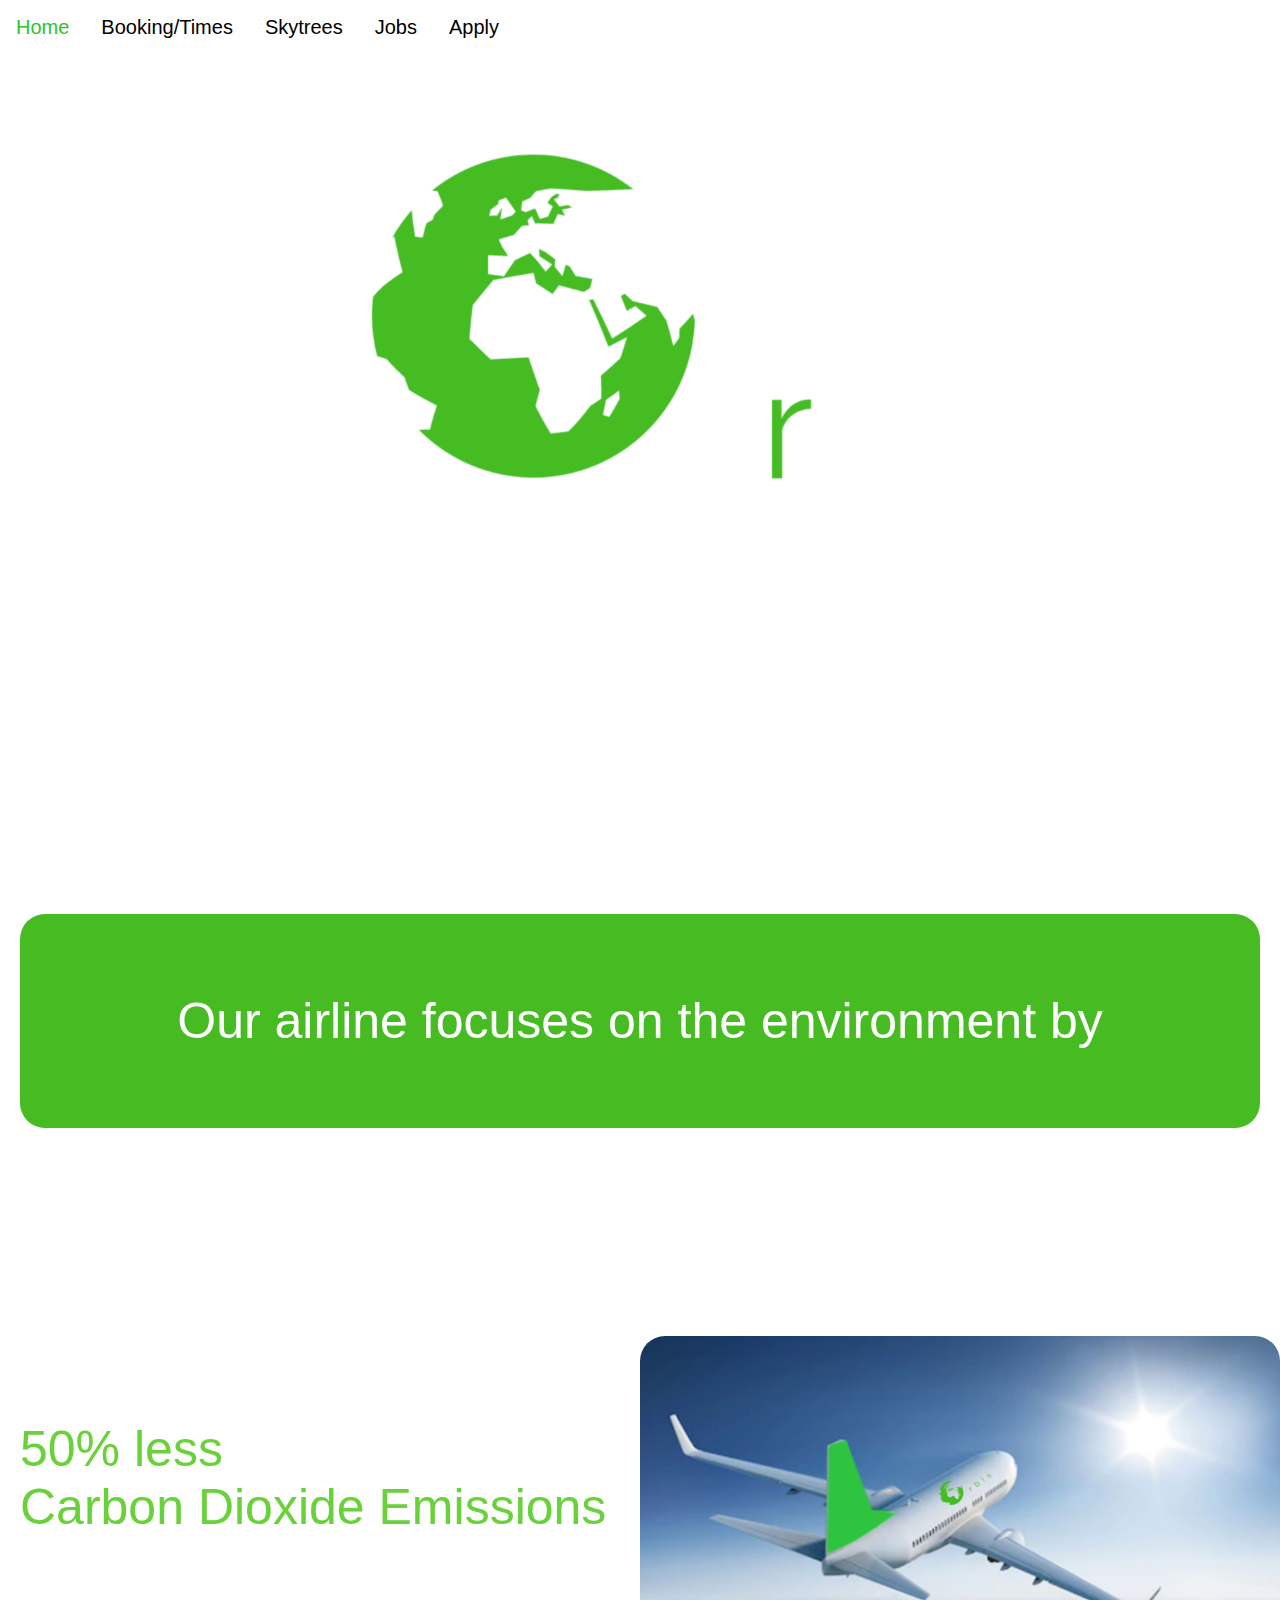
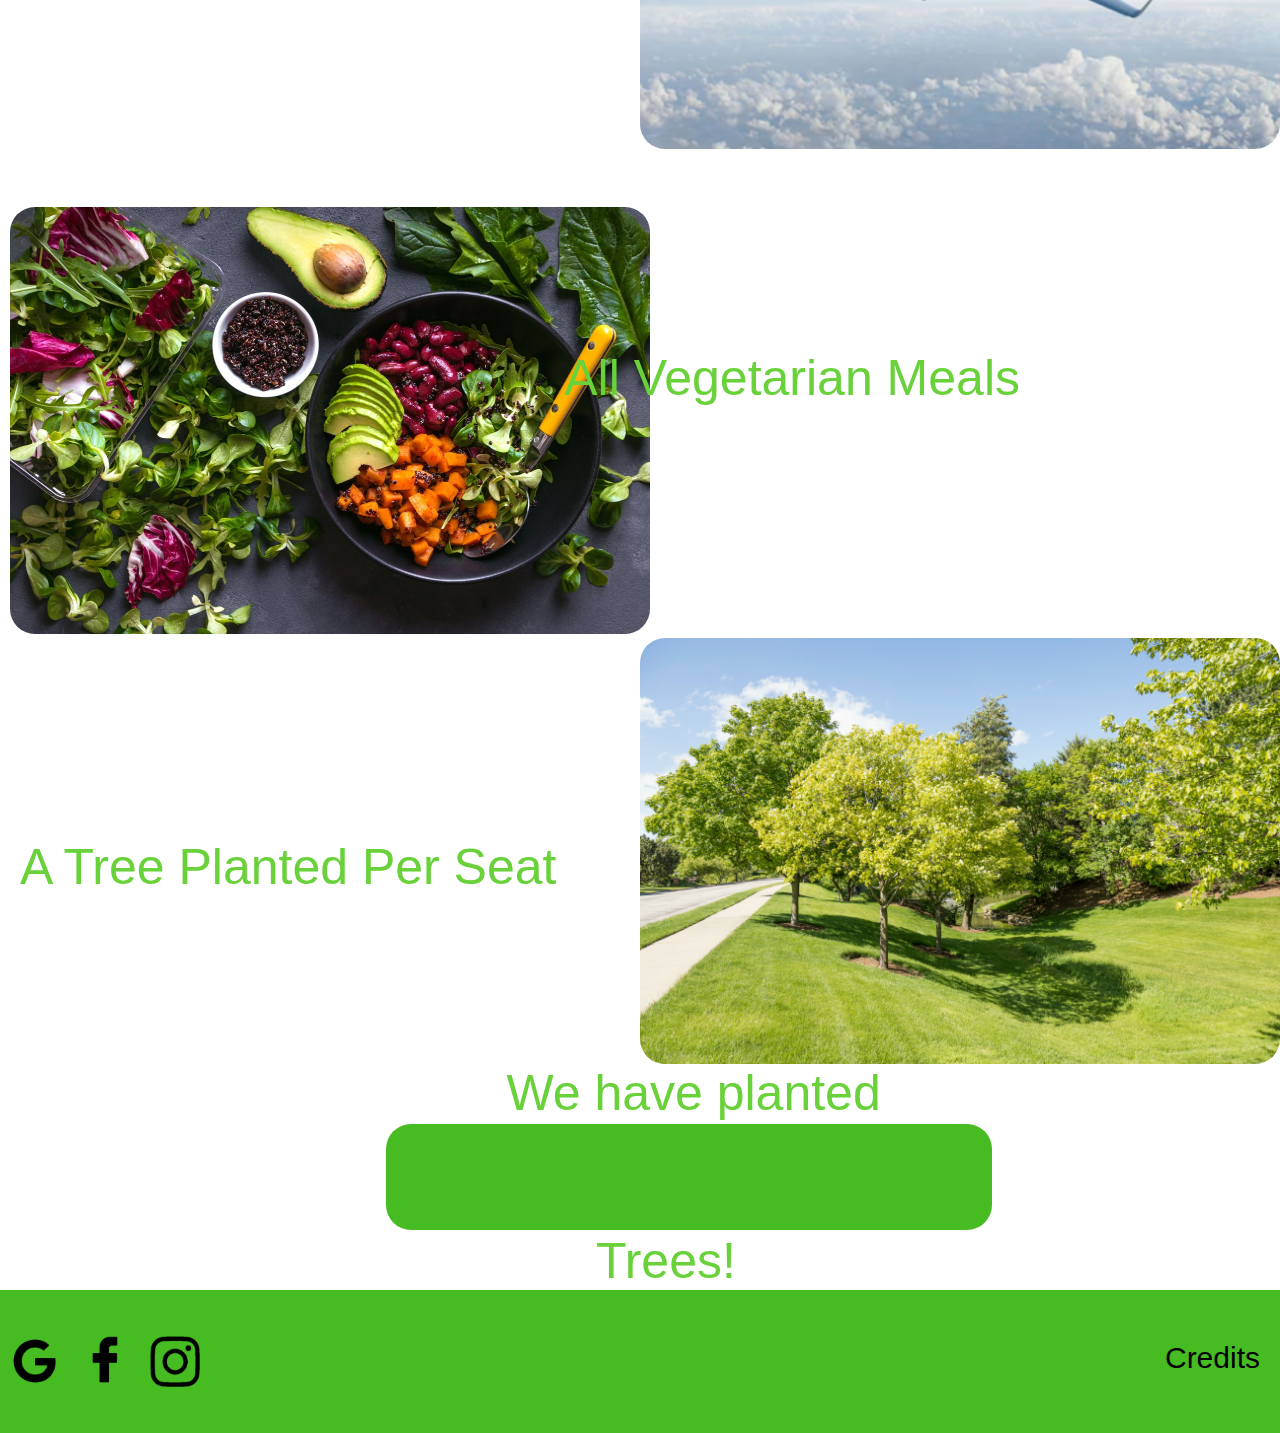
<file: orbis/home/index.html>
<!DOCTYPE html>
<html style="background-color:rgb(255, 255, 255)" lang="en">
<head>
    <meta charset="UTF-8">
    <meta name="viewport" content="width=device-width, initial-scale=1.0">
    <meta http-equiv="X-UA-Compatible" content="ie=edge">
    <title>orbis</title>
    <link rel="stylesheet" href="style.css" />
</head>
<body style="margin:0px" onload="incrementCount(10)"> 
        <div id="navbar">
                <ul class="inline">
                        <li>
                                <a href="index.html">Home</a>
                        </li>
                        <li>
                                <a href="../booking/plane.html" href="javascript:void(0)">Booking/Times</a>
                        </li>
                        <li>
                                <a href="../programs/program.html" href="javascript:void(0)">Skytrees</a>    
                        </li>
                        <li> 
                                <a href="../jobinfo/job.html" href="javascript:void(0)">Jobs</a>
                        </li>
                        <li>
                                        <a href="../apply/apply.html" href="javascript:void(0)">Apply</a>
                        </li>
                                <div id="earthlogo" style="display: inline-block;"></div>
                                        <img id="logoearth" style="vertical-align: text-bottom;width:325px; margin-left:-150px; margin-top:12%" src="images/logoearth.png" alt="logo">
                                        <img class="earthlogorest" id="logor" style="width:41px" src="images/logor.png" alt="logo">
                                        <img class="earthlogorest" id="logob" style="width:77px" src="images/logob.png" alt="logo">
                                        <img class="earthlogorest" id="logoi" style="width:12px" src="images/logoi.png" alt="logo">
                                        <img class="earthlogorest" id="logos" style="width:64px" src="images/logos.png" alt="logo">
                                </div>
                </ul>    
        </div>
        
        <br><br><br><br><br><br><br><br><br><br><br><br><br><br><br><br><br><br><br><br><br><br><br>
        <div id="section1">
                <br>
                 <h1 id="section1">Our airline focuses on the environment by</h1>
                 <br>
        </div>  
    <br><br><br><br>
    <div class="imagesets">
                <h1 id="intro" style="font-size: 50px; margin-right: 260px">50% less<br> Carbon Dioxide Emissions</h1>
                <img  id="sideimage" style="float:right" src="images/plane.png" alt="plane">
        </div>

        <div class="imagesets">
                <h1 id="intro" style="font-size: 50px; float:right; margin-right: 260px">All Vegetarian Meals</h1>
                <img  id="sideimage" src="images/food.jpg" alt="food">
        </div>  

        <div class="imagesets">
                <h1 id="intro" style="font-size: 50px;">A Tree Planted Per Seat</h1>
                <img  id="sideimage" style="float:right" src="images/trees.jpg" alt="tree">
        </div>
        <div id="treecounter">
        <h1 id="intro" style="font-size: 50px;text-align:center;padding-left: 8%">We have planted</h1>
        <div style="text-align:center"class="main_container" id="id_main_container">
                        <div class="container_inner" id="display_div_id">
                            </div>
         </div>
         <h1 id="intro" style="font-size: 50px;text-align:center;padding-left: 15%">Trees!</h1>
        </div>
        <footer>
                <div class="footer">
                        <br> <br>
                <ul id="left">
                        <li>
                                <a href="mailto:orbisairlines@gmail.com"><img id="footerimage" src="images/google.png"></a>
                        </li>
                        <li>
                                <a href="https://www.facebook.com/orbis.orbis.7370"><img id="footerimage"src="images/facebook.png"></a>
                        </li>
                        <li>
                                <a href="https://www.instagram.com/orbisairlines/"><img id="footerimage" src="images/instagram.png"></a>
                        </li>
                        <li>
                                <a id="credits" href="../credits/credits.html">Credits</a>
                        </li>
                </ul>
                <br><br>
        </div>
        </footer>
    <script>
        
        setTimeout(function(){
        document.getElementById('logor').style.display = 'inline-block';
        },500);

        setTimeout(function(){
        document.getElementById('logob').style.display = 'inline-block';
        },1000);

        setTimeout(function(){
        document.getElementById('logoi').style.display = 'inline-block';
        },1500);

        setTimeout(function(){
        document.getElementById('logos').style.display = 'inline-block';
        },2000);
        
        var counter_list = [10,10000,10000];
         var str_counter_0 = counter_list[0];
         var str_counter_1 = counter_list[1];
         var str_counter_2 = counter_list[2];
         var display_str = "";
         var display_div = document.getElementById("display_div_id");
       
         function incrementCount(current_count){
           setInterval(function(){
             while (display_div.hasChildNodes()) {
                 display_div.removeChild(display_div.lastChild);
             }
             str_counter_0++;
             if (str_counter_0 > 99) {
               str_counter_0 = 0;
               str_counter_1++;
             }
             if(str_counter_1>99999){
               str_counter_2++;
             }
             display_str = str_counter_2.toString() + str_counter_1.toString() + str_counter_0.toString();
             for (var i = 0; i < display_str.length; i++) {
               var new_span = document.createElement('span');
               new_span.className = 'num_tiles';
               new_span.innerText = display_str[i];
               display_div.appendChild(new_span);
             }
           },1000);
         }
         window.onscroll = function() {
                 scrollFunction();
                 myFunction();
         }

         function scrollFunction() {
                if (document.body.scrollTop >= 100 || document.documentElement.scrollTop >= 100) {
                        document.getElementById("logor").style.marginLeft = "7px";
                        document.getElementById("logor").style.width = "4.1px";
                        document.getElementById("logob").style.width = "7.7px";
                        document.getElementById("logob").style.marginLeft = "7px";
                        document.getElementById("logoi").style.width = "1px";
                        document.getElementById("logoi").style.marginLeft = "7px";
                        document.getElementById("logos").style.width = "6.4px";
                        document.getElementById("logos").style.marginLeft = "7px";
                        document.getElementById("logoearth").style.width = "32.5px";
                        document.getElementById("logoearth").style.marginLeft = "auto";
                        document.getElementById("logoearth").style.marginTop = "10px";
                        document.getElementById("earthlogo").style.display = "inline-block";
                        document.getElementById("logoearth").style.paddingLeft = "170px";
                } else {
                        document.getElementById("logor").style.marginLeft = "70px";
                        document.getElementById("logor").style.width = "41px";
                        document.getElementById("logob").style.width = "77px";
                        document.getElementById("logob").style.marginLeft = "70px";
                        document.getElementById("logoi").style.width = "12px";
                        document.getElementById("logoi").style.marginLeft = "70px";
                        document.getElementById("logos").style.width = "64px";
                        document.getElementById("logos").style.marginLeft = "70px";
                        document.getElementById("logoearth").style.width = "325px"; 
                        document.getElementById("logoearth").style.marginLeft = "-150px";
                        document.getElementById("logoearth").style.marginTop = "12%";
                        document.getElementById("logoearth").style.paddingLeft = "0px";
                }
                }

                var navbar = document.getElementById("navbar");
                var sticky = navbar.offsetTop;

        function myFunction() {
                if (window.pageYOffset >= sticky) {
                        navbar.classList.add("sticky")
                } else {
                        navbar.classList.remove("sticky");
                        }
                }


</script>
</body>
</html>
</file>
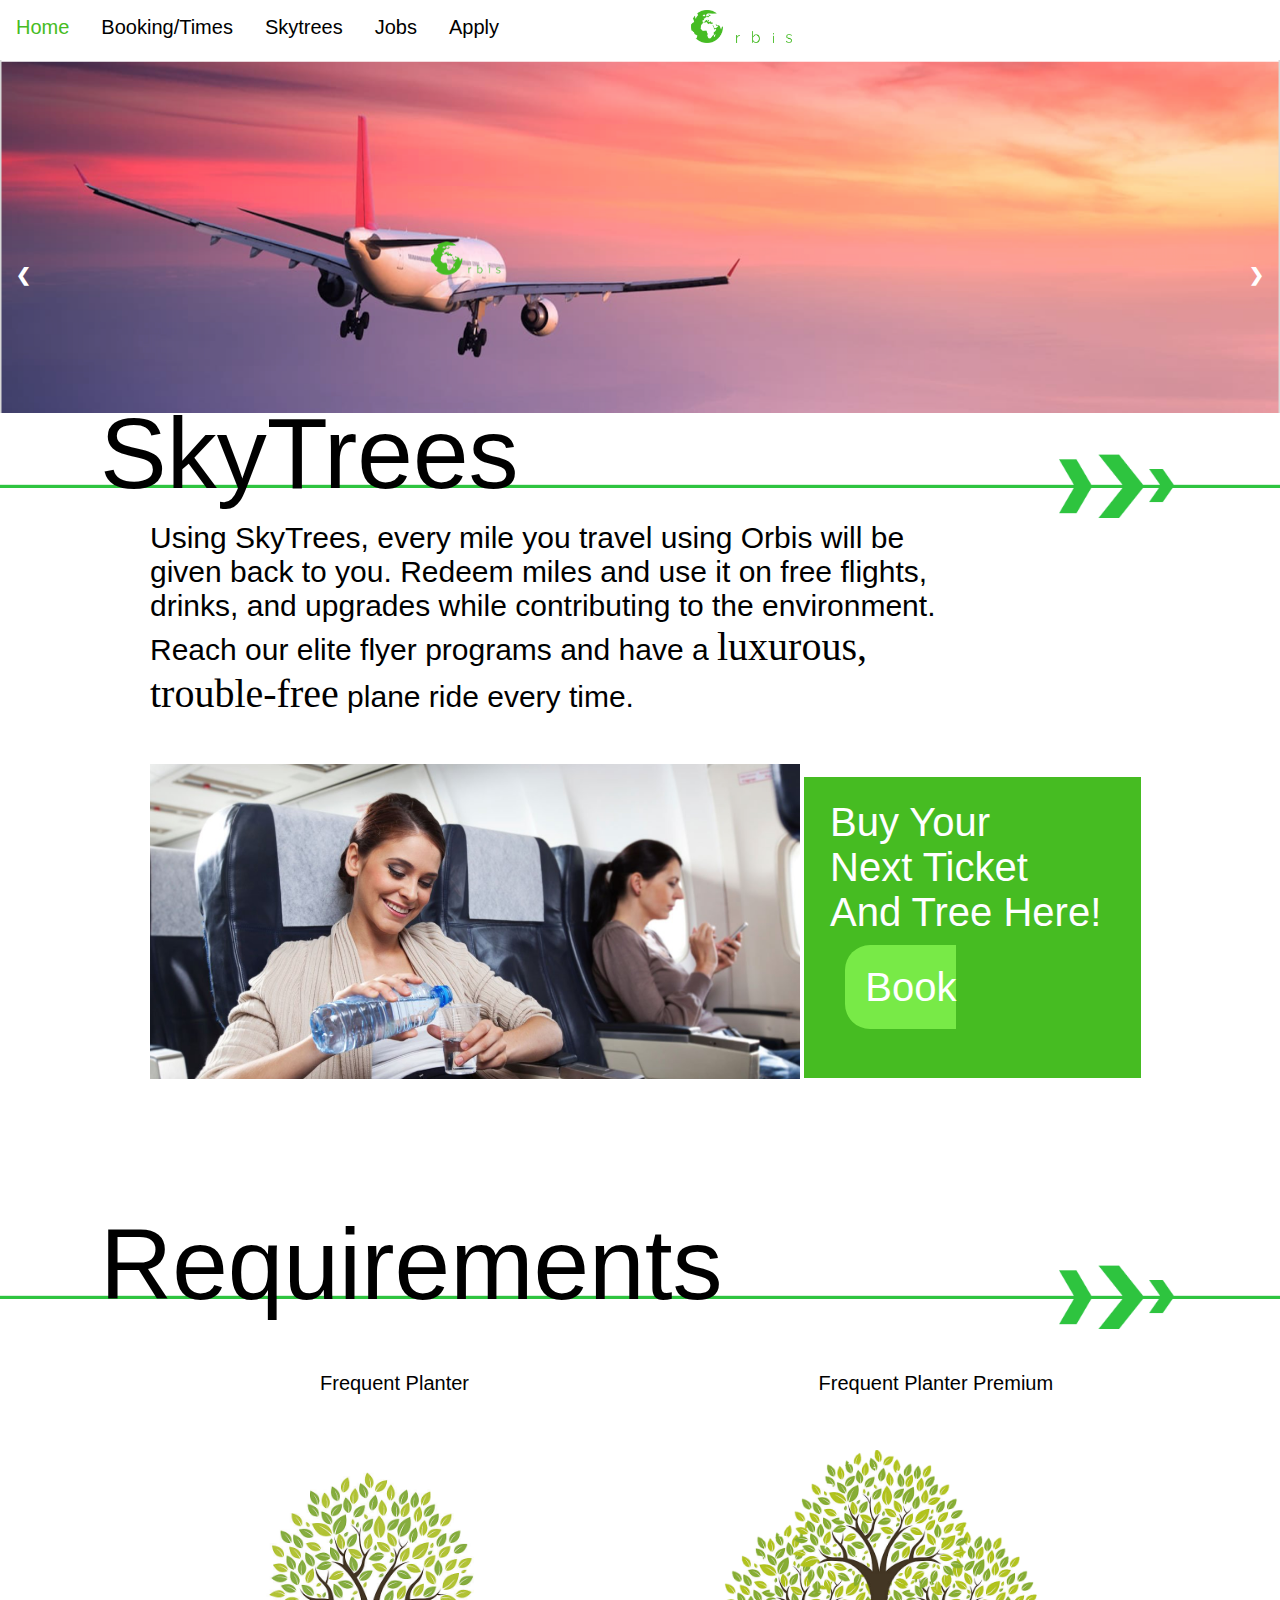
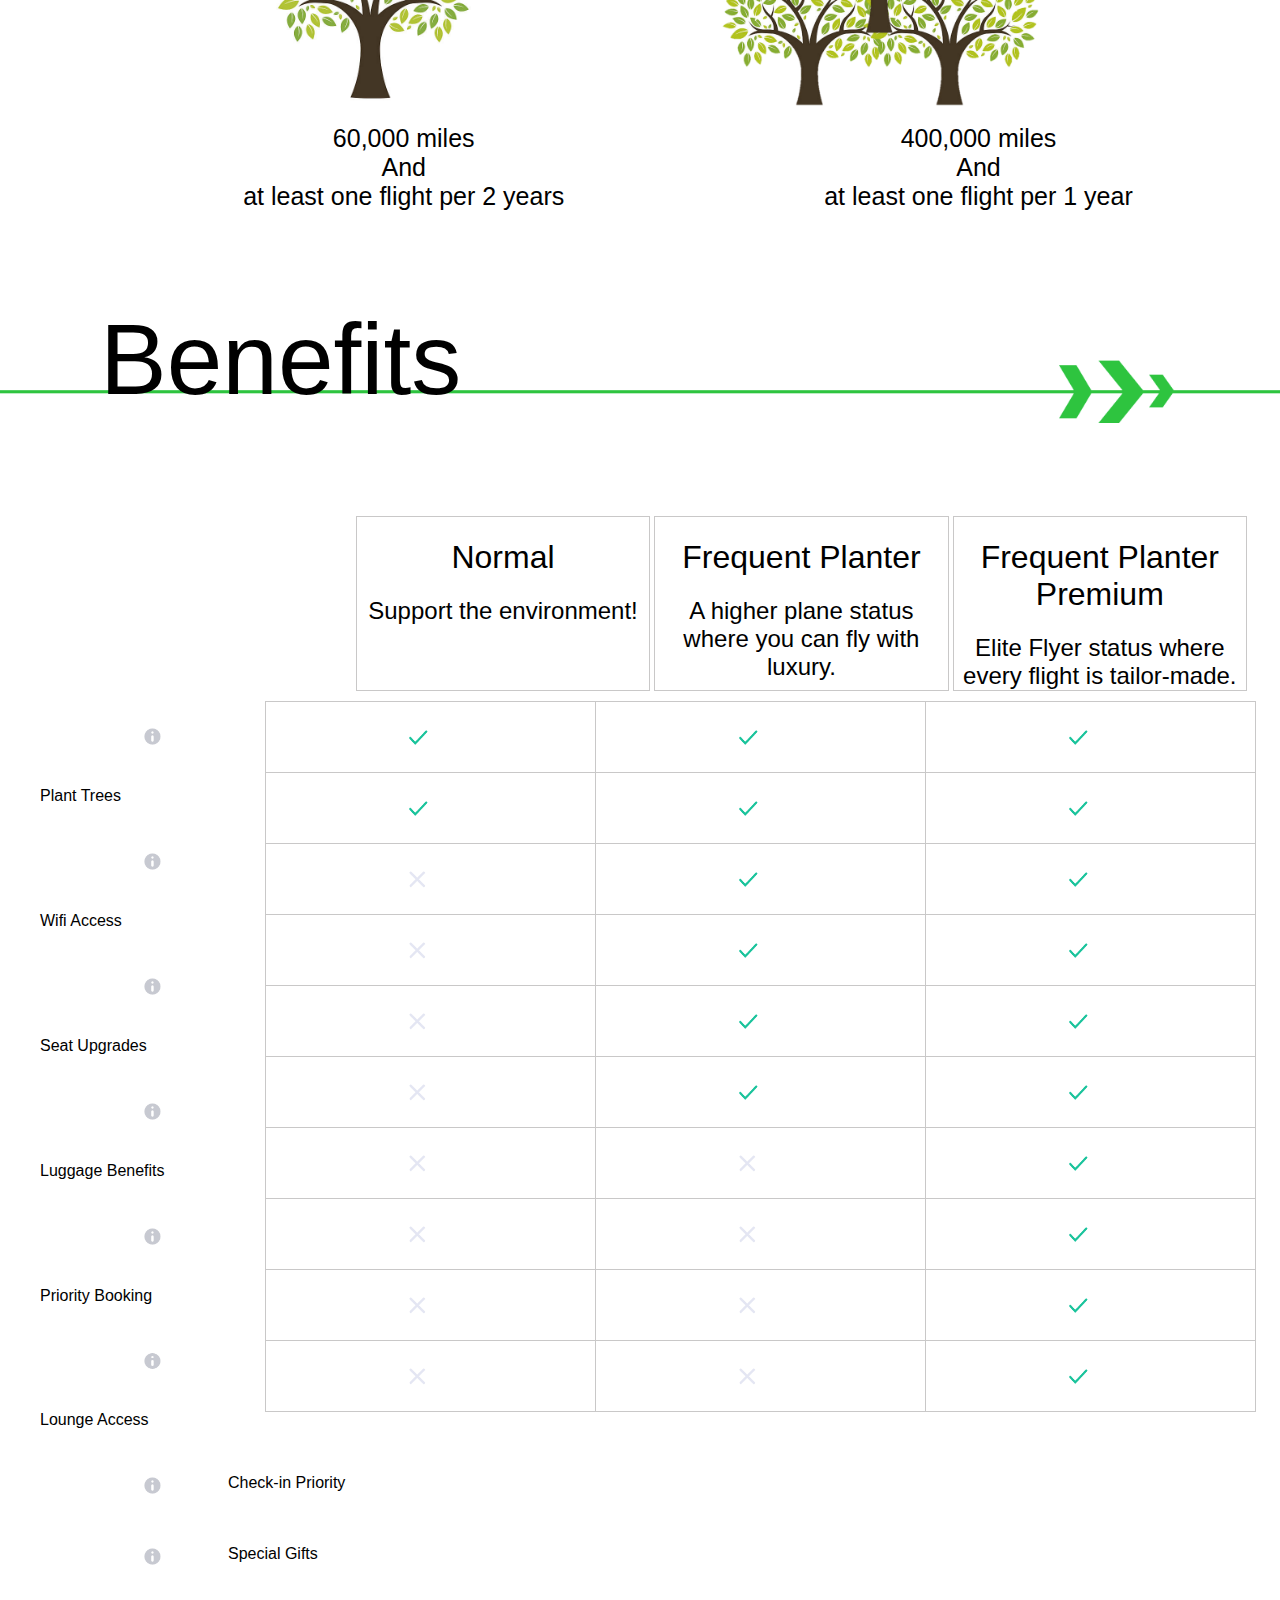
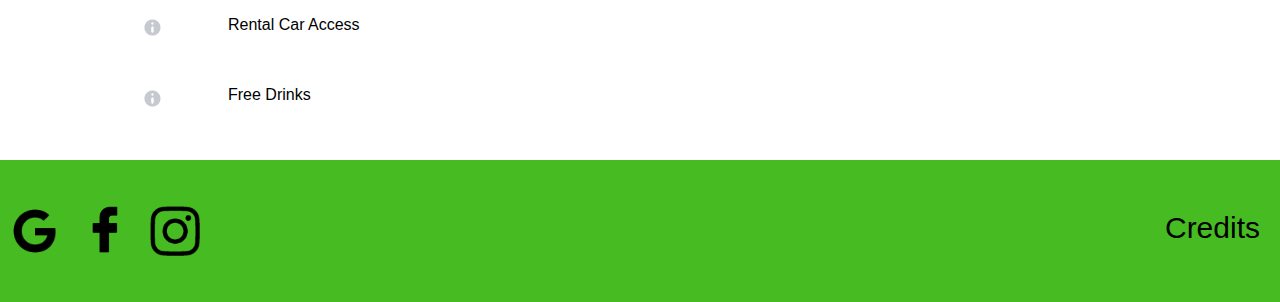
<file: programs/program.html>
<!DOCTYPE html>
<html lang="en">
<head>
    <meta charset="UTF-8">
    <meta name="viewport" content="width=device-width, initial-scale=1.0">
    <meta http-equiv="X-UA-Compatible" content="ie=edge">
    <title>SkyTrees</title>
    <link rel="stylesheet" href="style.css" />
</head>
<body style="margin: 0px">
        <div id="navbar">
                <ul class="inline">
                        <li>
                                <a href="../home/index.html">Home</a>
                        </li>
                        <li>
                                <a href="../booking/plane.html" href="javascript:void(0)">Booking/Times</a>
                        </li>
                        <li> 
                                <a href="../programs/program.html" href="javascript:void(0)">Skytrees</a>
                        </li>
                        <li>
                                <a href="../jobinfo/job.html" href="javascript:void(0)">Jobs</a>
                        </li>
                        <li>
                                        <a href="../apply/apply.html" href="javascript:void(0)">Apply</a>
                        </li>
                        <div id="earthlogo" style="display: inline-block"></div>
                                        <img class="earthlogorest" style="vertical-align:text-bottom; width:32.5px; margin-left:170px; margin-top:10px;" src="images/logoearth.png" alt="logo">
                                        <img class="earthlogorest" style="vertical-align:text-bottom; width:4.1px" src="images/logor.png" alt="logo">
                                        <img class="earthlogorest" style="vertical-align:text-bottom; width:7.7px" src="images/logob.png" alt="logo">
                                        <img class="earthlogorest" style="vertical-align:text-bottom; width:1px" src="images/logoi.png" alt="logo">
                                        <img class="earthlogorest" style="vertical-align:text-bottom; width:6.4px" src="images/logos.png" alt="logo">
                         </div>
                </ul>    
        </div>
        <div class="slideshow-container">

                <div class="mySlides fade">
                        <img src="images/plane.png" style="width:100%; height:353px">
                </div>
                
                <div class="mySlides fade">
                        <img src="images/forest.png" style="width:100%;height:353px">
                </div>
                
                <div class="mySlides fade">
                        <img src="images/firstclass.png" style="width:100%;height:353px">
                </div>
                <a class="prev" onclick="plusSlides(-1)">&#10094;</a>
                <a class="next" onclick="plusSlides(1)">&#10095;</a>
        </div>
                <br>
        <div>
                <h1 id="title" style="font-size: 100px">SkyTrees</h1>
        </div>
        <img id="line" src="images/line.png">
        <p id="info">Using SkyTrees, every mile you travel using Orbis will be given back to you. Redeem miles and use it on free flights, drinks, and upgrades while contributing to the environment. Reach our elite flyer programs and have a <span style="font-family: signpainter; font-size:40px">luxurous, trouble-free</span> plane ride every time.</p>
        <br>
        <img id="middleimage" src="images/happyplane.png">
        <h1 id="middletext">Buy Your <br> Next Ticket <br> And Tree Here!</h1>
        <a  id="middlelink" href="../booking/plane.html"> Book a Flight</a>
        <br> <br>
        <div>
            <h1 id="title" style="font-size: 100px">Requirements</h1>
            <img id="line" src="images/line.png">
            <p id="requirements"> Frequent Planter</p>
            <p id="requirements" style="padding-left: 27%"> Frequent Planter Premium</p> <br>
            <div id="twopics">
            <img id="picrequirements" src="images/frequentplanter.jpg">
            <img id="picrequirementss" src="images/frequentplanterpremium.png">
            <p id="requirementsinfo" style="padding-left:19%"> 60,000 miles <br>And <br>at least one flight per 2 years</p>
            <p id="requirementsinfo"> 400,000 miles <br>And <br>at least one flight per 1 year</p> <br>
        </div>
    </div>
    <br> <br> <br> <br> <br><br> <br>
    <div>
    <h1 id="title" style="font-size: 100px">Benefits</h1>
    <img id="line" src="images/line.png">
</div>
    <div id="normal">
        <h1 style="font-weight: 300">Normal</h1>
        <h2 style="font-weight: 300">Support the environment!</h2>
    </div>
    <div id="normal">
        <h1 style="font-weight: 300">Frequent Planter</h1>
        <h2 style="font-weight: 300">A higher plane status where you can fly with luxury.</h2>
    </div>
    <div id="normal">
        <h1 style="font-weight: 300">Frequent Planter Premium</h1>
        <h2 style="font-weight: 300">Elite Flyer status where every flight is tailor-made.</h2>
    </div>
    <table>
    <tr>
                <td id="tablebox"> <img id="checkno" src="images/check.png"></td>
                <td id="tablebox"> <img id="checkno" src="images/check.png"></td>
                <td id="tablebox">  <img id="checkno" src="images/check.png"></td>
            </tr>
            <tr>
                <td id="tablebox">  <img id="checkno" src="images/check.png"></td>
                <td id="tablebox">  <img id="checkno" src="images/check.png"></td>
                <td id="tablebox">  <img id="checkno" src="images/check.png"></td>
            </tr>
            <tr>
                <td id="tablebox"><img id="checkno" src="images/no.png"></td>
                <td id="tablebox"> <img id="checkno" src="images/check.png"></td>
                <td id="tablebox"> <img id="checkno" src="images/check.png"></td>
            </tr>
            <tr>
                <td id="tablebox"> <img id="checkno" src="images/no.png"></td>
                <td id="tablebox"> <img id="checkno" src="images/check.png"></td>
                <td id="tablebox"> <img id="checkno" src="images/check.png"></td>
            </tr>
            <tr>
                <td id="tablebox"> <img id="checkno" src="images/no.png"></td>
                <td id="tablebox"> <img id="checkno" src="images/check.png"></td>
                <td id="tablebox"> <img id="checkno" src="images/check.png"></td>
            </tr>
            <tr>
                <td id="tablebox"> <img id="checkno" src="images/no.png"></td>
                <td id="tablebox"> <img id="checkno" src="images/check.png"></td>
                <td id="tablebox"> <img id="checkno" src="images/check.png"></td>
            </tr>
            <tr>
                <td id="tablebox"> <img id="checkno" src="images/no.png"></td>
                <td id="tablebox"> <img id="checkno" src="images/no.png"></td>
                <td id="tablebox"> <img id="checkno" src="images/check.png"></td>
            </tr>
            <tr>
                <td id="tablebox"> <img id="checkno" src="images/no.png"></td>
                <td id="tablebox"> <img id="checkno" src="images/no.png"></td>
                <td id="tablebox"> <img id="checkno" src="images/check.png"></td>
            </tr>
            <tr>
                <td id="tablebox"> <img id="checkno" src="images/no.png"></td>
                <td id="tablebox"> <img id="checkno" src="images/no.png"></td>
                <td id="tablebox"> <img id="checkno" src="images/check.png"></td>
            </tr>
            <tr>
                <td id="tablebox"> <img id="checkno" src="images/no.png"></td>
                <td id="tablebox"> <img id="checkno" src="images/no.png"></td>
                <td id="tablebox"> <img id="checkno" src="images/check.png"></td>
            </tr>

    </table> 
    <div>
        <div class="tooltip"> <img class="tooltip" style="width:40px;" src="images/info.png">
                  <span class="tooltiptext">Due to Orbis' goal, planting trees is a significant part of our company. 
                          When a normal member buys a seat, we will plant 1 tree. 
                          Orbis will plant 2 trees per seat for a Frequent Planter, and 3 trees per seat for a Frequent Planter Premium. 
                          Double and Triple up the Oxygen being made and renew the Earth by using Orbis.</span>
                  </div>
        <p id="number1">Plant Trees</p>
    </div>
               
    <div>
            <div class="tooltip"> <img class="tooltip" style="width:40px;" src="images/info.png">
                    <span class="tooltiptext">Many of our Orbis planes have wifi. However, one has to pay 5 dollars for every hour they spend on the wifi. Frequent Planter will have 3 hours of Wifi per year. Frequent Planter Premium will always have free Wifi.</span>
                    </div>
            <p id="number1">Wifi Access</p>
    </div>
    <div>
            <div class="tooltip"> <img class="tooltip" style="width:40px;" src="images/info.png">
                    <span class="tooltiptext">We have first class seats, business class seats, and an economy class seats. 
                            A Frequent Planter will be able to have 1 seat upgrade per year, and a Frequent Planter Premium will have 3 seat upgrades per year. 
                            This means that if the customer buys a businees class ticket, he or she can upgrade it into a first class ticket. 
                            The same goes for an economy to business class ticket. 
                            Increase your SkyTrees amount and earn a next,comfortable flight.</span>
                    </div>
            <p id="number1">Seat Upgrades</p>
    </div>
    <div>
            <div class="tooltip"> <img class="tooltip" style="width:40px;" src="images/info.png">
                    <span class="tooltiptext">A normal member has a 2 luggage 23 kg limit. 
                            However, the limit for Frequent Planters will be 2 suitcases of 32 kg weight. 
                            Frequent Planter Premium will be able to bring 3 suitcases of 32kg weight.</span>
                    </div>
            <p id="number1">Luggage Benefits</p>
    </div>
    <div>
            <div class="tooltip"> <img class="tooltip" style="width:40px;" src="images/info.png">
                    <span class="tooltiptext">Frequent Planter and Frequent Planter Premium will both be prioritized in ticket booking. 
                            This means that if a normal customer and a Frequent Planter both need tickets, 
                            we will give it to the Frequent Planter member.</span>
                    </div>
            <p id="number1">Priority Booking</p>
    </div>
    <div>
            <div class="tooltip"> <img class="tooltip" style="width:40px;" src="images/info.png">
                    <span class="tooltiptext">Orbis has a lounge in a large selected-amount of airports. 
                            One can relax in the lounge before his or her flight while drinking and eating our delicous choice of food given in the lounge.
                            As a member of our Frequent Flyer Program, one will receive 6 lounge passes per 2 years. 
                            A Frequent Planter Premium member willl receive 20 passes per 2 years. 
                            One can use the passes all by themselves, or they can share it and go with friends an family. </span>
                    </div>
            <p id="number1">Lounge Access</p>
    </div>
    <div>
            <div class="tooltip"> <img class="tooltip" style="width:40px;" src="images/info.png">
                    <span class="tooltiptext"> A Frequent Planter Premium member will have a separate check-in counter where they can swiftly check-in without rushing and waiting in long lines.</span>
                    </div>
            <p id="number1">Check-in Priority</p>
    </div>
    <div>
            <div class="tooltip"> <img class="tooltip" style="width:40px;" src="images/info.png">
                    <span class="tooltiptext">Orbis will send special gifts to our Frequent Planter Premium members for their birthday and christmas. 
                            Be part of our most elite program and receive a thoughtful gift every year.</span>
                    </div>
            <p id="number1">Special Gifts</p>
    </div>
    <div>
            <div class="tooltip"> <img class="tooltip" style="width:40px;" src="images/info.png">
                    <span class="tooltiptext">Orbis will give a week of car rental per year for any car to Frequent Planter Premium members. Go on a trip and have access to top transportation anywhere, everywhere,</span>
                    </div>
            <p id="number1">Rental Car Access</p>
    </div>
    <div>
            <div class="tooltip"> <img class="tooltip" style="width:40px;" src="images/info.png">
                    <span class="tooltiptext">A Frequent Planter Premium member will be able to receive special drinks every plane ride. Some drinks include normal beverages to high-class wine of one's choice. Enjoy your flight with a refreshing drink.</span>
                    </div>
            <p id="number1">Free Drinks</p>
    </div>
    <br> <br>
    <footer>
                <div class="footer">
                        <br> <br>
                <ul id="left">
                        <li>
                                <a href="https://www.instagram.com/orbisairlines/"><img id="footerimage" src="images/google.png"></a>
                        </li>
                        <li>
                                <a href="https://www.facebook.com/orbis.orbis.7370"><img id="footerimage"src="images/facebook.png"></a>
                        </li>
                        <li>
                                <a href="https://www.instagram.com/orbisairlines/"><img id="footerimage" src="images/instagram.png"></a>
                        </li>
                        <li>
                                <a id="credits" href="../credits/credits.html">Credits</a>
                        </li>
                </ul>
                <br><br>
        </div>
        </footer>
       
</body>
<script>
    window.onscroll = function() {myFunction()};

var navbar = document.getElementById("navbar");
var sticky = navbar.offsetTop;

function myFunction() {
    if (window.pageYOffset >= sticky) {
        navbar.classList.add("sticky")
} else {
        navbar.classList.remove("sticky");
        }
}
var slideIndex = 1;
showSlides(slideIndex);

function plusSlides(n) {
  showSlides(slideIndex += n);
}

function currentSlide(n) {
  showSlides(slideIndex = n);
}

function showSlides(n) {
  var i;
  var slides = document.getElementsByClassName("mySlides");
  var dots = document.getElementsByClassName("dot");
  if (n > slides.length) {slideIndex = 1}    
  if (n < 1) {slideIndex = slides.length}
  for (i = 0; i < slides.length; i++) {
      slides[i].style.display = "none";  
  }
  for (i = 0; i < dots.length; i++) {
      dots[i].className = dots[i].className.replace(" active", "");
  }
  slides[slideIndex-1].style.display = "block";  
  dots[slideIndex-1].className += " active";
}
</script>
</html>
</file>
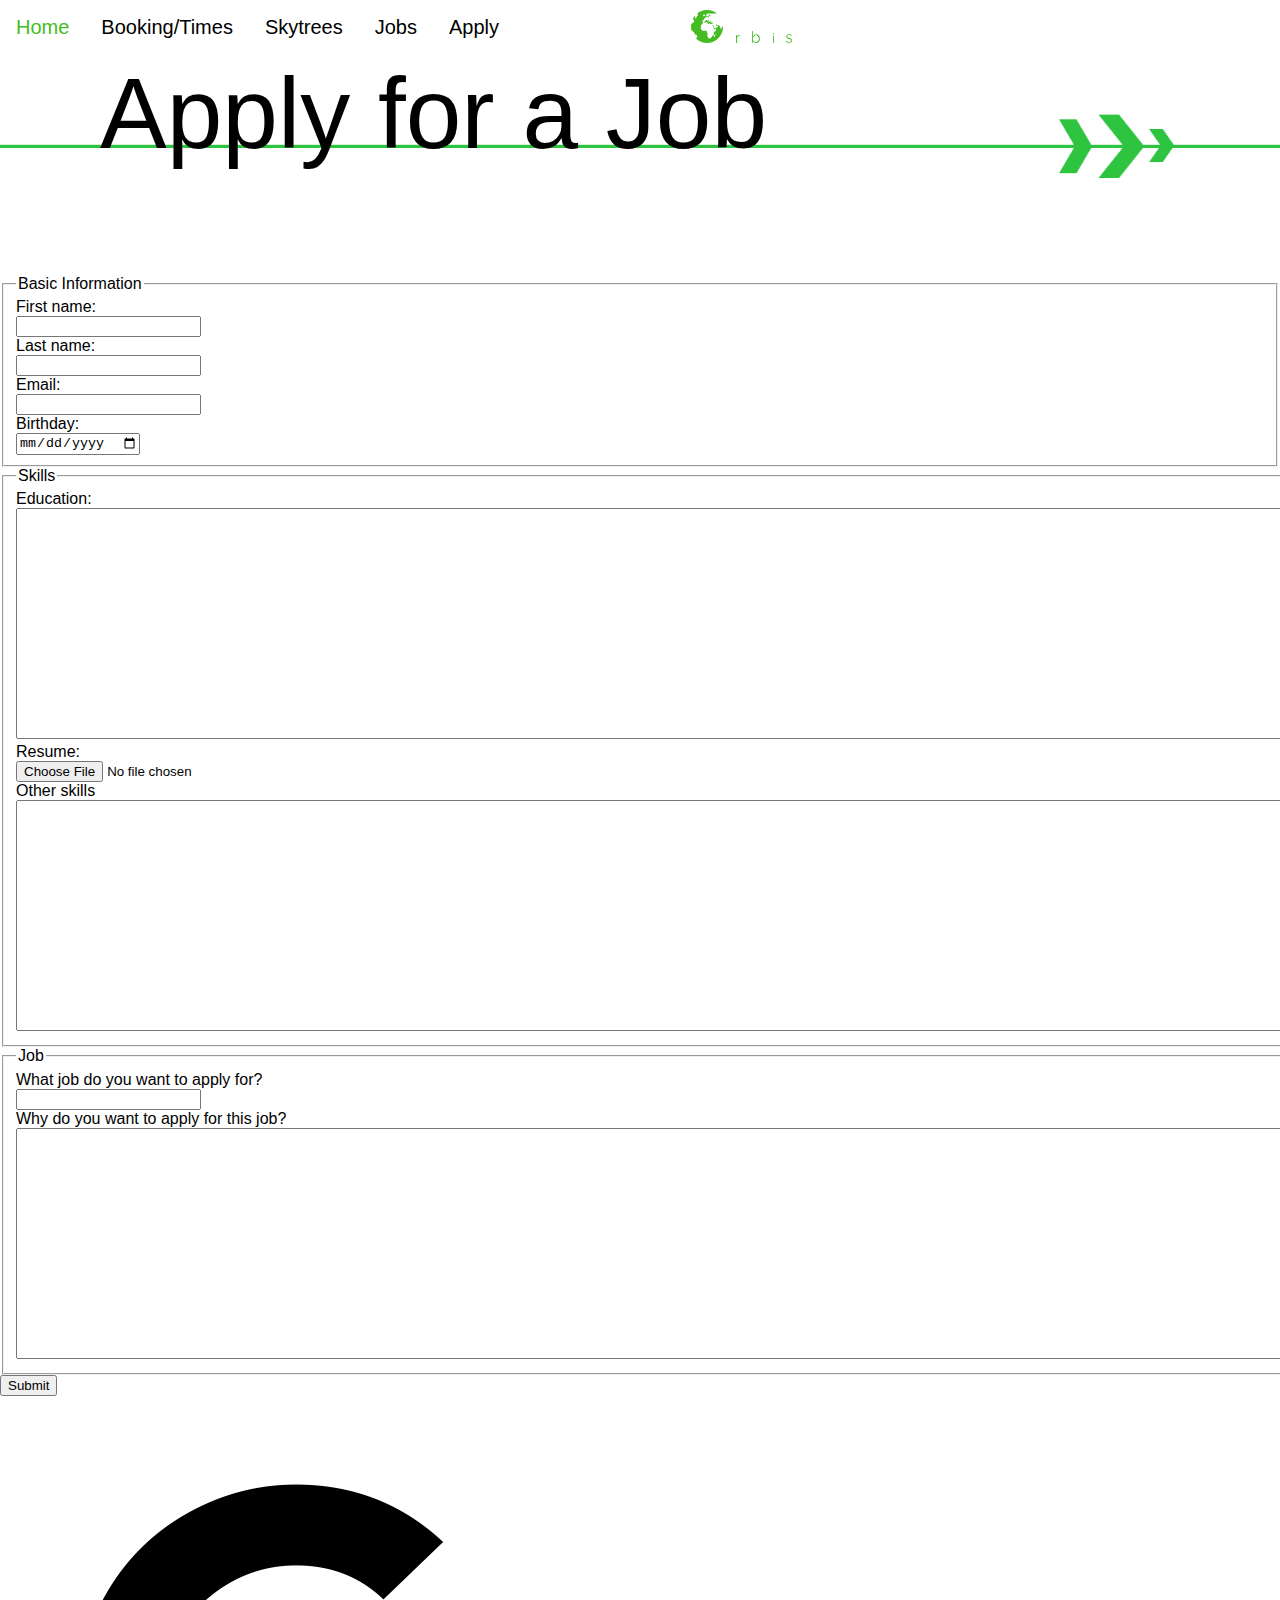
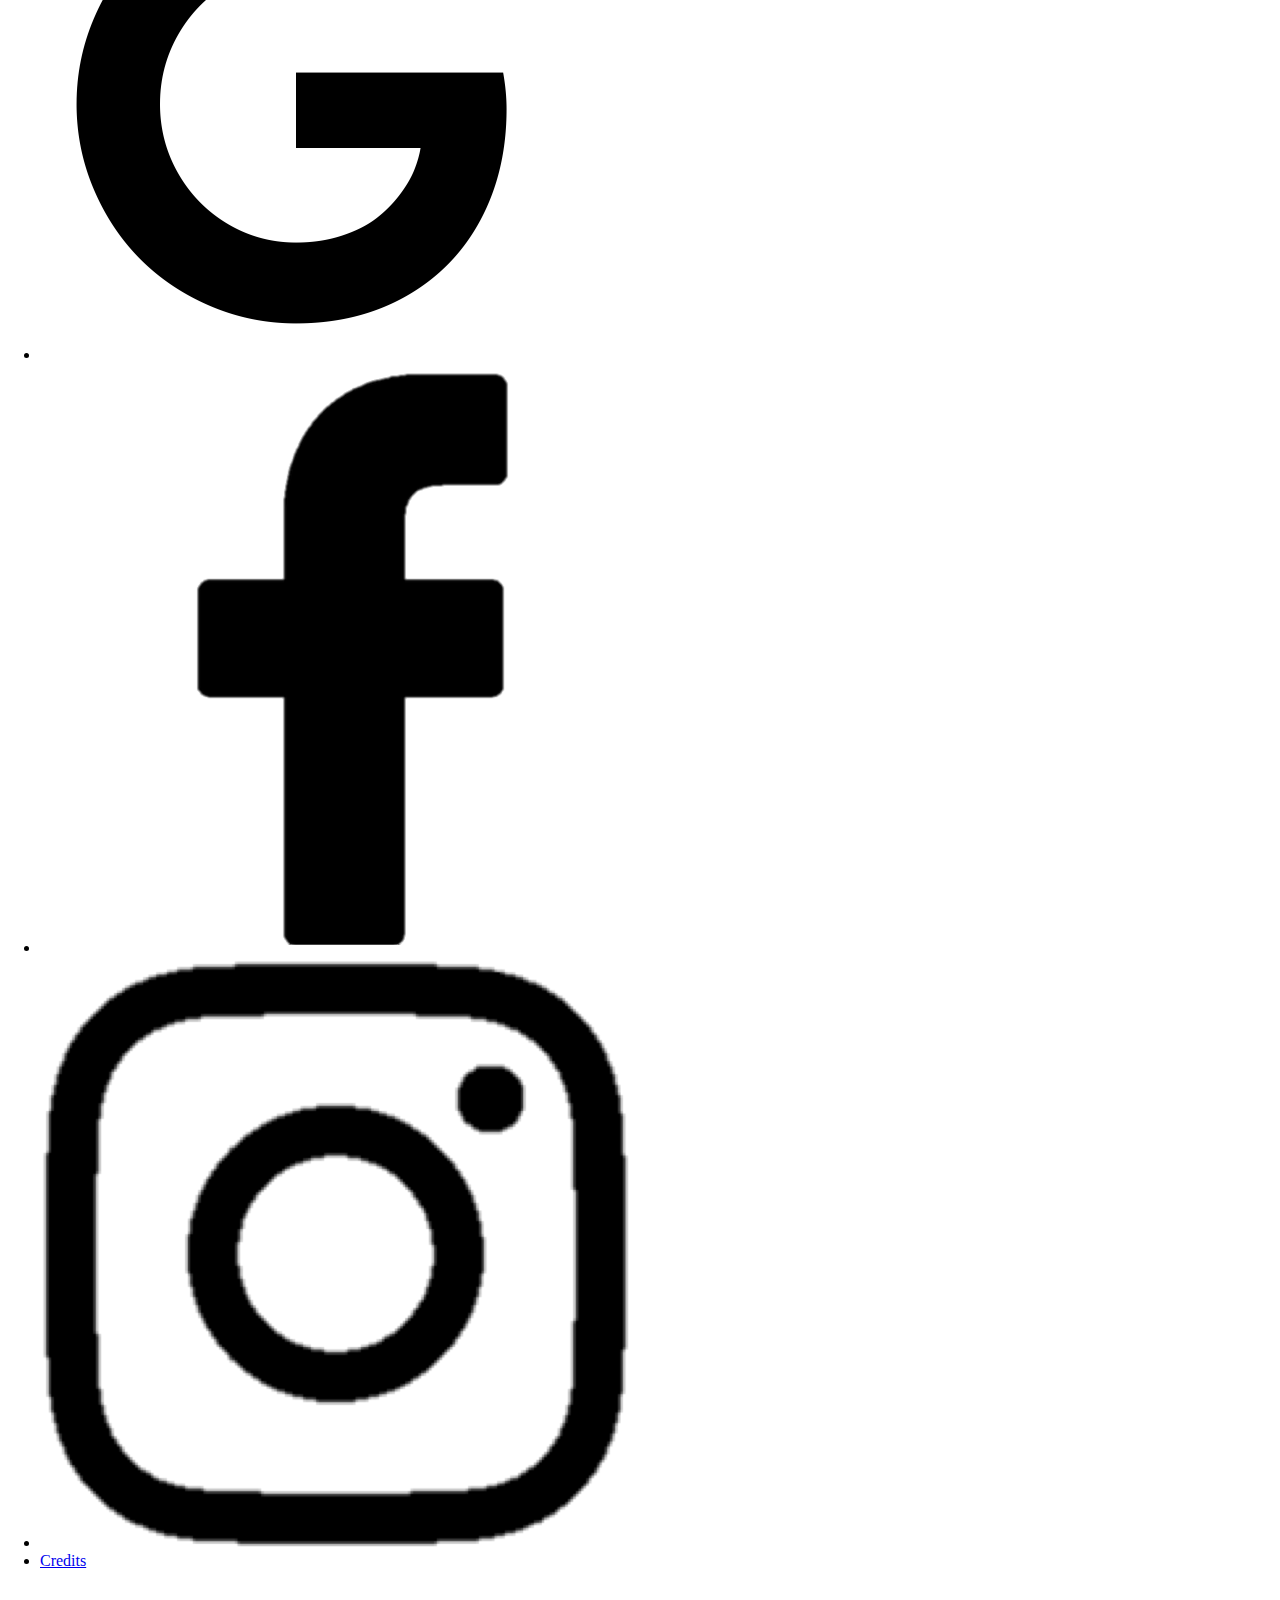
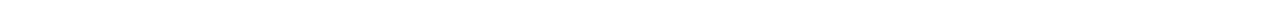
<file: orbis/apply/apply.html>
<!DOCTYPE html>
<html lang="en">
<head>
    <meta charset="UTF-8">
    <meta name="viewport" content="width=device-width, initial-scale=1.0">
    <meta http-equiv="X-UA-Compatible" content="ie=edge">
    <link rel="stylesheet" href="style.css" />
    <title>Apply</title>
</head>
<body style="margin:0px">
    <div id="navbar">
        <ul class="inline">
                <li>
                        <a href="../home/index.html">Home</a>
                </li>
                <li>
                        <a href="../booking/plane.html" href="javascript:void(0)">Booking/Times</a>
                </li>
                <li> 
                        <a href="../programs/program.html" href="javascript:void(0)">Skytrees</a>
                </li>
                <li>
                        <a href="../jobinfo/job.html" href="javascript:void(0)">Jobs</a>
                </li>
                <li>
                                <a href="../apply/apply.html" href="javascript:void(0)">Apply</a>
                </li>
                <div id="earthlogo" style="display: inline-block"></div>
                                <img class="earthlogorest" style="vertical-align:text-bottom; width:32.5px; margin-left:170px; margin-top:10px;" src="images/logoearth.png" alt="logo">
                                <img class="earthlogorest" style="vertical-align:text-bottom; width:4.1px" src="images/logor.png" alt="logo">
                                <img class="earthlogorest" style="vertical-align:text-bottom; width:7.7px" src="images/logob.png" alt="logo">
                                <img class="earthlogorest" style="vertical-align:text-bottom; width:1px" src="images/logoi.png" alt="logo">
                                <img class="earthlogorest" style="vertical-align:text-bottom; width:6.4px" src="images/logos.png" alt="logo">
                 </div>
        </ul>    
</div>
<br> <br>
        <div>
                <h1 id="title" style="font-size: 100px">Apply for a Job</h1>
        </div>
        <img id="line" src="images/line.png">
        <form id="form" method="post">
                <fieldset id="basic">
                                <legend id="legend">Basic Information</legend>
                                        First name:<br>
                                        <input type="text" name="firstname" value=""><br>
                                        Last name:<br>
                                        <input type="text" name="lastname" value=""><br>
                                        Email:<br>
                                        <input type="email" name="email" value=""><br>
                                        Birthday:<br>
                                        <input type="date" name="birthday" value=""><br>
                </fieldset>
                <fieldset id="basic">
                                <legend id="legend">Skills</legend>
                                        Education:<br>
                                        <textarea name="education" rows="15" cols="200"> 
                                        </textarea><br>
                                        Resume:<br>
                                        <input type="file" name="resume" value=""><br>
                                        Other skills<br>
                                        <textarea name="otherskills" rows="15" cols="200"> 
                                        </textarea>
                </fieldset>
                <fieldset id="basic">
                                <legend id="legend">Job</legend>
                                        What job do you want to apply for?<br>
                                        <input type="text" name="job" value=""><br>
                                        Why do you want to apply for this job?<br>
                                        <textarea name="why" rows="15" cols="200">
                                        </textarea>
                </fieldset>
                <input type="submit" name="submit">
        </form>
        <footer>
                        <div class="footer">
                                <br> <br>
                        <ul id="left">
                                <li>
                                        <a href="https://www.instagram.com/orbisairlines/"><img id="footerimage" src="images/google.png"></a>
                                </li>
                                <li>
                                        <a href="https://www.facebook.com/orbis.orbis.7370"><img id="footerimage"src="images/facebook.png"></a>
                                </li>
                                <li>
                                        <a href="https://www.instagram.com/orbisairlines/"><img id="footerimage" src="images/instagram.png"></a>
                                </li>
                                <li>
                                        <a id="credits" href="../credits/credits.html">Credits</a>
                                </li>
                        </ul>
                        <br><br>
                </div>
                </footer>
              
</body>

<?php
              
if(isset($_POST['textdata']))
{
$data=$_POST['textdata'];
$fp = fopen('file.txt', 'a');
fwrite($fp, $data);
fclose($fp);
}
?>

<script>
     window.onscroll = function() {myFunction()};

var navbar = document.getElementById("navbar");
var sticky = navbar.offsetTop;

function myFunction() {
    if (window.pageYOffset >= sticky) {
        navbar.classList.add("sticky")
} else {
        navbar.classList.remove("sticky");
        }
}
</script>
</html>
</file>
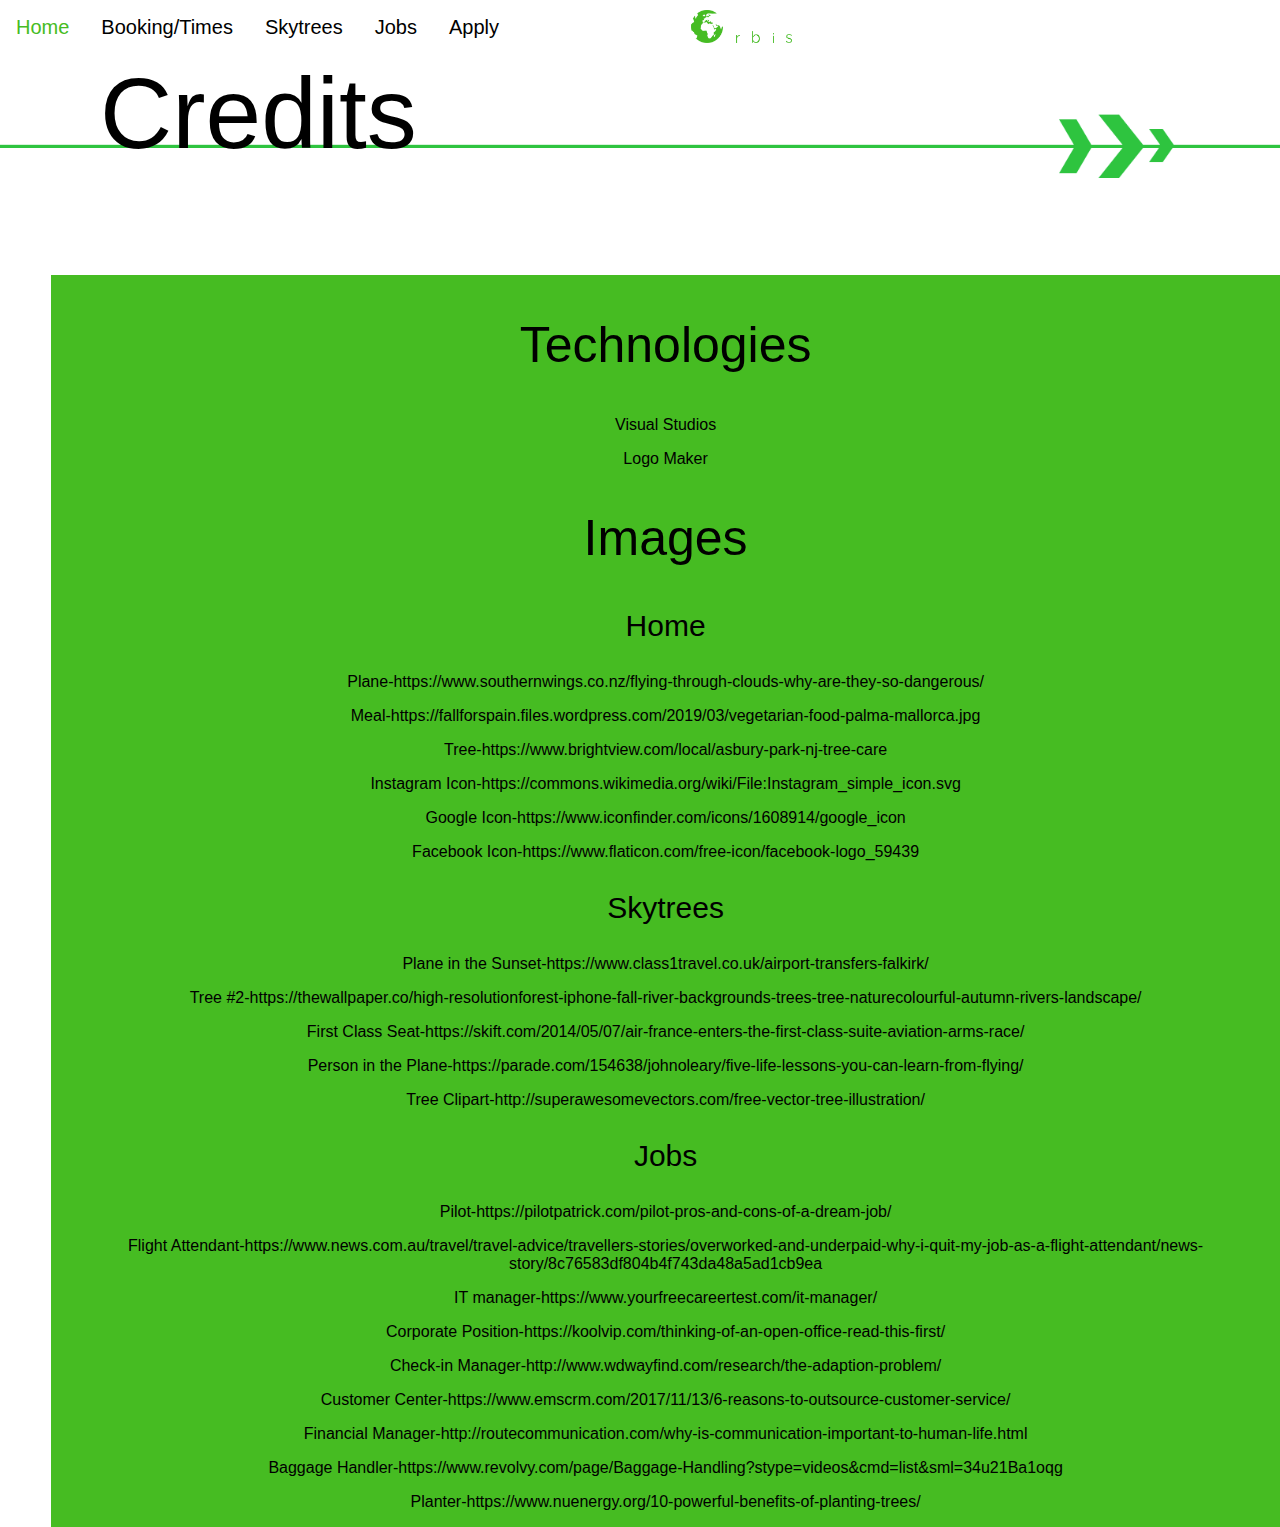
<file: orbis/credits/credits.html>
<!DOCTYPE html>
<html lang="en">
<head>
    <meta charset="UTF-8">
    <meta name="viewport" content="width=device-width, initial-scale=1.0">
    <meta http-equiv="X-UA-Compatible" content="ie=edge">
    <link rel="stylesheet" href="style.css" />
    <title>Credits</title>
</head>
<body style="margin:0px">
        <div id="navbar">
                <ul class="inline">
                        <li>
                                <a href="../home/index.html">Home</a>
                        </li>
                        <li>
                                <a href="../booking/plane.html" href="javascript:void(0)">Booking/Times</a>
                        </li>
                        <li> 
                                <a href="../programs/program.html" href="javascript:void(0)">Skytrees</a>
                        </li>
                        <li>
                                <a href="../jobinfo/job.html" href="javascript:void(0)">Jobs</a>
                        </li>
                        <li>
                                        <a href="../apply/apply.html" href="javascript:void(0)">Apply</a>
                        </li>
                        <div id="earthlogo" style="display: inline-block"></div>
                                        <img class="earthlogorest" style="vertical-align:text-bottom; width:32.5px; margin-left:170px; margin-top:10px;" src="images/logoearth.png" alt="logo">
                                        <img class="earthlogorest" style="vertical-align:text-bottom; width:4.1px" src="images/logor.png" alt="logo">
                                        <img class="earthlogorest" style="vertical-align:text-bottom; width:7.7px" src="images/logob.png" alt="logo">
                                        <img class="earthlogorest" style="vertical-align:text-bottom; width:1px" src="images/logoi.png" alt="logo">
                                        <img class="earthlogorest" style="vertical-align:text-bottom; width:6.4px" src="images/logos.png" alt="logo">
                         </div>
                </ul>    
        </div>
        <br> <br>
                <div>
                        <h1 id="title" style="font-size: 100px;text-align:left">Credits</h1>
                </div>
                <img id="line" src="images/line.png">
            <div id="creditbox">
                    <h2>Technologies</h2>
                        <p>Visual Studios</p>
                        <p>Logo Maker</p>
                    <h2>Images</h2>
                        <h3>Home</h3>
                            <p>Plane-https://www.southernwings.co.nz/flying-through-clouds-why-are-they-so-dangerous/</p>
                            <p>Meal-https://fallforspain.files.wordpress.com/2019/03/vegetarian-food-palma-mallorca.jpg</p>
                            <p>Tree-https://www.brightview.com/local/asbury-park-nj-tree-care</p>
                            <p>Instagram Icon-https://commons.wikimedia.org/wiki/File:Instagram_simple_icon.svg</p>
                            <p>Google Icon-https://www.iconfinder.com/icons/1608914/google_icon</p>
                            <p>Facebook Icon-https://www.flaticon.com/free-icon/facebook-logo_59439</p>
                        <h3>Skytrees</h3>
                            <p>Plane in the Sunset-https://www.class1travel.co.uk/airport-transfers-falkirk/</p>
                            <p>Tree #2-https://thewallpaper.co/high-resolutionforest-iphone-fall-river-backgrounds-trees-tree-naturecolourful-autumn-rivers-landscape/</p>
                            <p>First Class Seat-https://skift.com/2014/05/07/air-france-enters-the-first-class-suite-aviation-arms-race/</p>
                            <p>Person in the Plane-https://parade.com/154638/johnoleary/five-life-lessons-you-can-learn-from-flying/</p>
                            <p>Tree Clipart-http://superawesomevectors.com/free-vector-tree-illustration/</p>
                        <h3>Jobs</h3>
                            <p>Pilot-https://pilotpatrick.com/pilot-pros-and-cons-of-a-dream-job/</p>
                            <p>Flight Attendant-https://www.news.com.au/travel/travel-advice/travellers-stories/overworked-and-underpaid-why-i-quit-my-job-as-a-flight-attendant/news-story/8c76583df804b4f743da48a5ad1cb9ea</p>
                            <p>IT manager-https://www.yourfreecareertest.com/it-manager/</p>
                            <p>Corporate Position-https://koolvip.com/thinking-of-an-open-office-read-this-first/</p>
                            <p>Check-in Manager-http://www.wdwayfind.com/research/the-adaption-problem/</p>
                            <p>Customer Center-https://www.emscrm.com/2017/11/13/6-reasons-to-outsource-customer-service/</p>
                            <p>Financial Manager-http://routecommunication.com/why-is-communication-important-to-human-life.html</p>
                            <p>Baggage Handler-https://www.revolvy.com/page/Baggage-Handling?stype=videos&cmd=list&sml=34u21Ba1oqg</p>
                            <p>Planter-https://www.nuenergy.org/10-powerful-benefits-of-planting-trees/</p>
                </div>
                
</body>
</html>
</file>
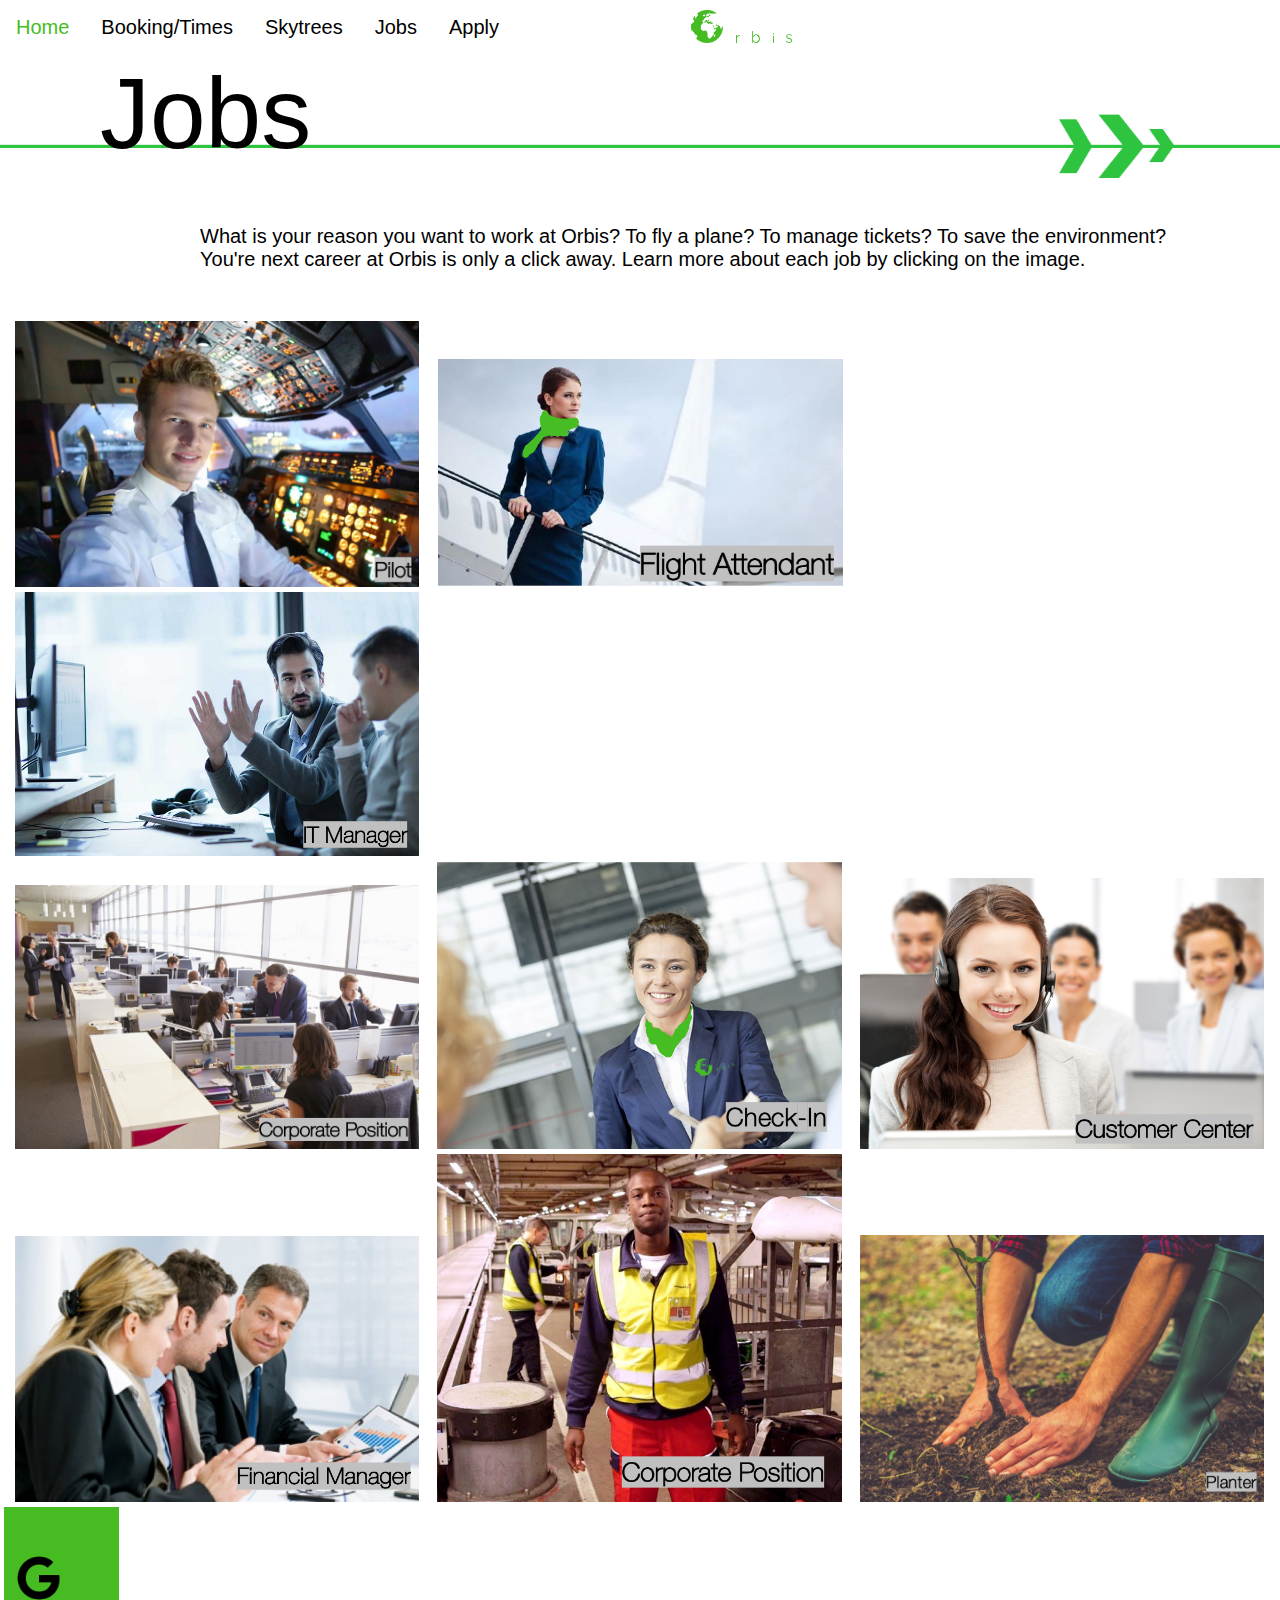
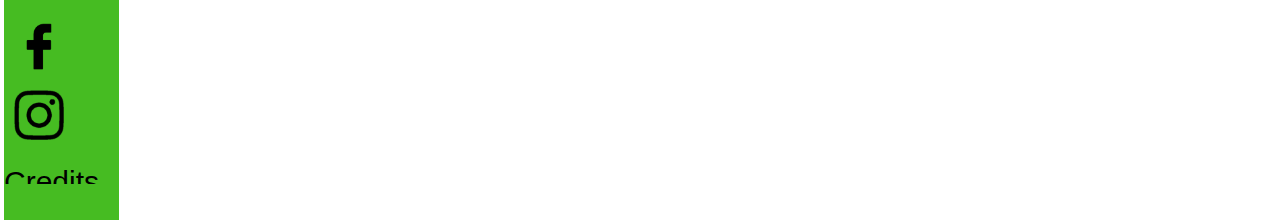
<file: orbis/jobinfo/job.html>
<!DOCTYPE html>
<html lang="en">
<head>
    <meta charset="UTF-8">
    <meta name="viewport" content="width=device-width, initial-scale=1.0">
    <meta http-equiv="X-UA-Compatible" content="ie=edge">
    <link rel="stylesheet" href="style.css" />
    <script src="https://ajax.googleapis.com/ajax/libs/jquery/1.7.1/jquery.min.js"></script>
    <script type="text/javascript" src="https://www.google.com/jsapi"></script>
    <title>Job Information</title>
</head>
<body style="margin:0px">
                <div id="navbar">
                                <ul class="inline">
                                        <li>
                                                <a href="../home/index.html">Home</a>
                                        </li>
                                        <li>
                                                <a href="../booking/plane.html" href="javascript:void(0)">Booking/Times</a>
                                        </li>
                                        <li> 
                                                <a href="../programs/program.html" href="javascript:void(0)">Skytrees</a>
                                        </li>
                                        <li>
                                                <a href="../jobinfo/job.html" href="javascript:void(0)">Jobs</a>
                                        </li>
                                        <li>
                                                        <a href="../apply/apply.html" href="javascript:void(0)">Apply</a>
                                        </li>
                                        <div id="earthlogo" style="display: inline-block"></div>
                                                        <img class="earthlogorest" style="vertical-align:text-bottom; width:32.5px; margin-left:170px; margin-top:10px;" src="images/logoearth.png" alt="logo">
                                                        <img class="earthlogorest" style="vertical-align:text-bottom; width:4.1px" src="images/logor.png" alt="logo">
                                                        <img class="earthlogorest" style="vertical-align:text-bottom; width:7.7px" src="images/logob.png" alt="logo">
                                                        <img class="earthlogorest" style="vertical-align:text-bottom; width:1px" src="images/logoi.png" alt="logo">
                                                        <img class="earthlogorest" style="vertical-align:text-bottom; width:6.4px" src="images/logos.png" alt="logo">
                                         </div>
                                </ul>    
                        </div>
<br> <br>
        <div>
                <h1 id="title" style="font-size: 100px">Jobs</h1>
        </div>
        <img id="line" src="images/line.png">
        <p id="info">What is your reason you want to work at Orbis? To fly a plane? To manage tickets? To save the environment?<br>You're next career at Orbis is only a click away. Learn more about each job by clicking on the image.</p>

        <div class="row">
            <div class="column">
                          <a onclick="pop()" class="btn"><img class="imagejobs" src="images/pilot.png"> </a>
                          <div id="box">
                              <span class="check"></span>
                              <h1><span style="font-size: 40px; font-weight:bold;">Pilot</span> Average Salary: $150,000<br> Requirements: Airline Transport Pilot License<br>Description: The pilot flies and navigates our planes.</h1>
                              <a onclick="pop()" class="close">Close</a>
                              
                          </div>
                        <a onclick="pop2()" class="btn2"><img class="imagejobs" src="images/flightattendant.png"></a>
                          <div id="box2">
                              <span class="check2"></span>
                              <h1><span style="font-size: 40px; font-weight:bold;">Flight Attendant</span> Average Salary: $50,000<br> Requirements: High School Diploma and Customer Service Experience<br>Description: The Flight Attendant takes care of passengers and tends to their needs, comfort, and safety during flight.</h1>
                              <a onclick="pop2()" class="close2">Close</a>
                          </div>
                        <a onclick="pop3()" class="btn3"><img class="imagejobs" src="images/itmanager.png"></a>
                          <div id="box3">
                              <span class="check3"></span>
                              <h1><span style="font-size: 40px; font-weight:bold;">IT Manager</span> Average Salary: $107,000<br> Requirements: Bachelor's Degree in Human Resources and Prior Experience leading a Team<br>Description: The IT manager will lead a team with which you will manage technology for the airline.</h1>
                              <a onclick="pop3()" class="close3">Close</a>
                          </div>
                        </div>
            <div class="column">
                        <a onclick="pop4()" class="btn4"><img class="imagejobs" src="images/corporateposition.png"></a>
                            <div id="box4">
                              <span class="check4"></span>
                              <h1><span style="font-size: 40px; font-weight:bold;">Corporate Position</span> Average Salary: $80,000<br> Requirements: Post Secondary Education<br>Description: Someone in corporate position will manage company's day to day activities and develop programs to improve the company.</h1>
                              <a onclick="pop4()" class="close4">Close</a>
                          </div>
                        <a onclick="pop5()" class="btn5"><img class="imagejobs" src="images/checkin.png"></a>
                        <div id="box5">
                            <span class="check5"></span>
                            <h1><span style="font-size: 40px; font-weight:bold;">Check-in Person</span> Average Salary: $50,000<br> Requirements: High School Diploma, a Two year College Degree, and Basic Computer Skills<br>Description: The Check-in person(Ticket Agent) will greet customers, check bags, and assign seats on the plane.</h1>
                            <a onclick="pop5()" class="close5">Close</a>
                        </div>
                        <a onclick="pop6()" class="btn6"><img class="imagejobs" src="images/customercenter.png"></a>
                          <div id="box6">
                              <span class="check6"></span>
                              <h1><span style="font-size: 40px; font-weight:bold;">Customer Center</span> Average Salary: $32,000<br> Requirements: High School Diploma and Customer Service Experience<br>Description: The Customer Center person will help customers with itinerary changes, flight reservations, baggage concerns and questions, and the frequent planter program.</h1>
                              <a onclick="pop6()" class="close6">Close</a>
                        </div>
            </div>
            <div class="column">
                        <a onclick="pop7()" class="btn7"><img class="imagejobs" src="images/financialmanager.png"></a>
                        <div id="box7">
                            <span class="check7"></span>
                            <h1><span style="font-size: 40px; font-weight:bold;">Financial Manager</span> Average Salary: $125,000<br> Requirements: Bachelors degree in finance, accounting. economics, or business administration<br>Description: The Financial Manager will manage a team with which one will review financial reports, monitor accounts, and prepare financial forecasts and reports.</h1>
                            <a onclick="pop7()" class="close7">Close</a>
                        </div>
                        <a onclick="pop8()" class="btn8"><img class="imagejobs" src="images/baggagemanager.png"></a>
                          <div id="box8">
                              <span class="check8"></span>
                              <h1><span style="font-size: 40px; font-weight:bold;">Baggage Handler</span> Average Salary: $23,000<br> Requirements: High School Diploma<br>Description: The Baggage Manager will make sure that all cargo is laoded and unloaded properly.</h1>
                              <a onclick="pop8()" class="close8">Close</a>
                          </div>
                          <a onclick="pop9()" class="btn9"><img class="imagejobs" src="images/planter.png"></a>
                          <div id="box9">
                              <span class="check9"></span>
                              <h1><span style="font-size: 40px; font-weight:bold;">Planter</span> Average Salary: $50,000<br> Requirements: High School Diploma<br> Description: The Planter will plant the trees for Orbis.</h1>
                              <a onclick="pop9()" class="close9">Close</a>
                          </div>
                </div>
                <footer>
                        <div class="footer">
                                <br> <br>
                        <ul id="left">
                                <li>
                                        <a href="https://www.instagram.com/orbisairlines/"><img id="footerimage" src="images/google.png"></a>
                                </li>
                                <li>
                                        <a href="https://www.facebook.com/orbis.orbis.7370"><img id="footerimage"src="images/facebook.png"></a>
                                </li>
                                <li>
                                        <a href="https://www.instagram.com/orbisairlines/"><img id="footerimage" src="images/instagram.png"></a>
                                </li>
                                <li>
                                        <a id="credits" href="../credits/credits.html">Credits</a>
                                </li>
                        </ul>
                        <br><br>
                </div>
                </footer>
                
<script>
         window.onscroll = function() {myFunction()};
var navbar = document.getElementById("navbar");
var sticky = navbar.offsetTop;
function myFunction() {
    if (window.pageYOffset >= sticky) {
        navbar.classList.add("sticky")
} else {
        navbar.classList.remove("sticky");
        }
}
    var c = 0;
    function pop() {
        if(c == 0){
            document.getElementById("box").style.display = "block";
            c = 1;
        }else{
            document.getElementById("box").style.display = "none";
            c = 0;

    }
    }
    var c = 0;
    function pop2() {
        if(c == 0){
            document.getElementById("box2").style.display = "block";
            c = 1;
        }else{
            document.getElementById("box2").style.display = "none";
            c = 0;

    }
    }
    var c = 0;
    function pop3() {
        if(c == 0){
            document.getElementById("box3").style.display = "block";
            c = 1;
        }else{
            document.getElementById("box3").style.display = "none";
            c = 0;

    }
    }
    var c = 0;
    function pop4() {
        if(c == 0){
            document.getElementById("box4").style.display = "block";
            c = 1;
        }else{
            document.getElementById("box4").style.display = "none";
            c = 0;

    }
    }
    var c = 0;
    function pop5() {
        if(c == 0){
            document.getElementById("box5").style.display = "block";
            c = 1;
        }else{
            document.getElementById("box5").style.display = "none";
            c = 0;

    }
    }
    var c = 0;
    function pop6() {
        if(c == 0){
            document.getElementById("box6").style.display = "block";
            c = 1;
        }else{
            document.getElementById("box6").style.display = "none";
            c = 0;

    }
    }
    var c = 0;
    function pop7() {
        if(c == 0){
            document.getElementById("box7").style.display = "block";
            c = 1;
        }else{
            document.getElementById("box7").style.display = "none";
            c = 0;

    }
    }
    var c = 0;
    function pop8() {
        if(c == 0){
            document.getElementById("box8").style.display = "block";
            c = 1;
        }else{
            document.getElementById("box8").style.display = "none";
            c = 0;

    }
    }
    var c = 0;
    function pop9() {
        if(c == 0){
            document.getElementById("box9").style.display = "block";
            c = 1;
        }else{
            document.getElementById("box9").style.display = "none";
            c = 0;

    }
    }

</script>
</body>
</html>
</file>
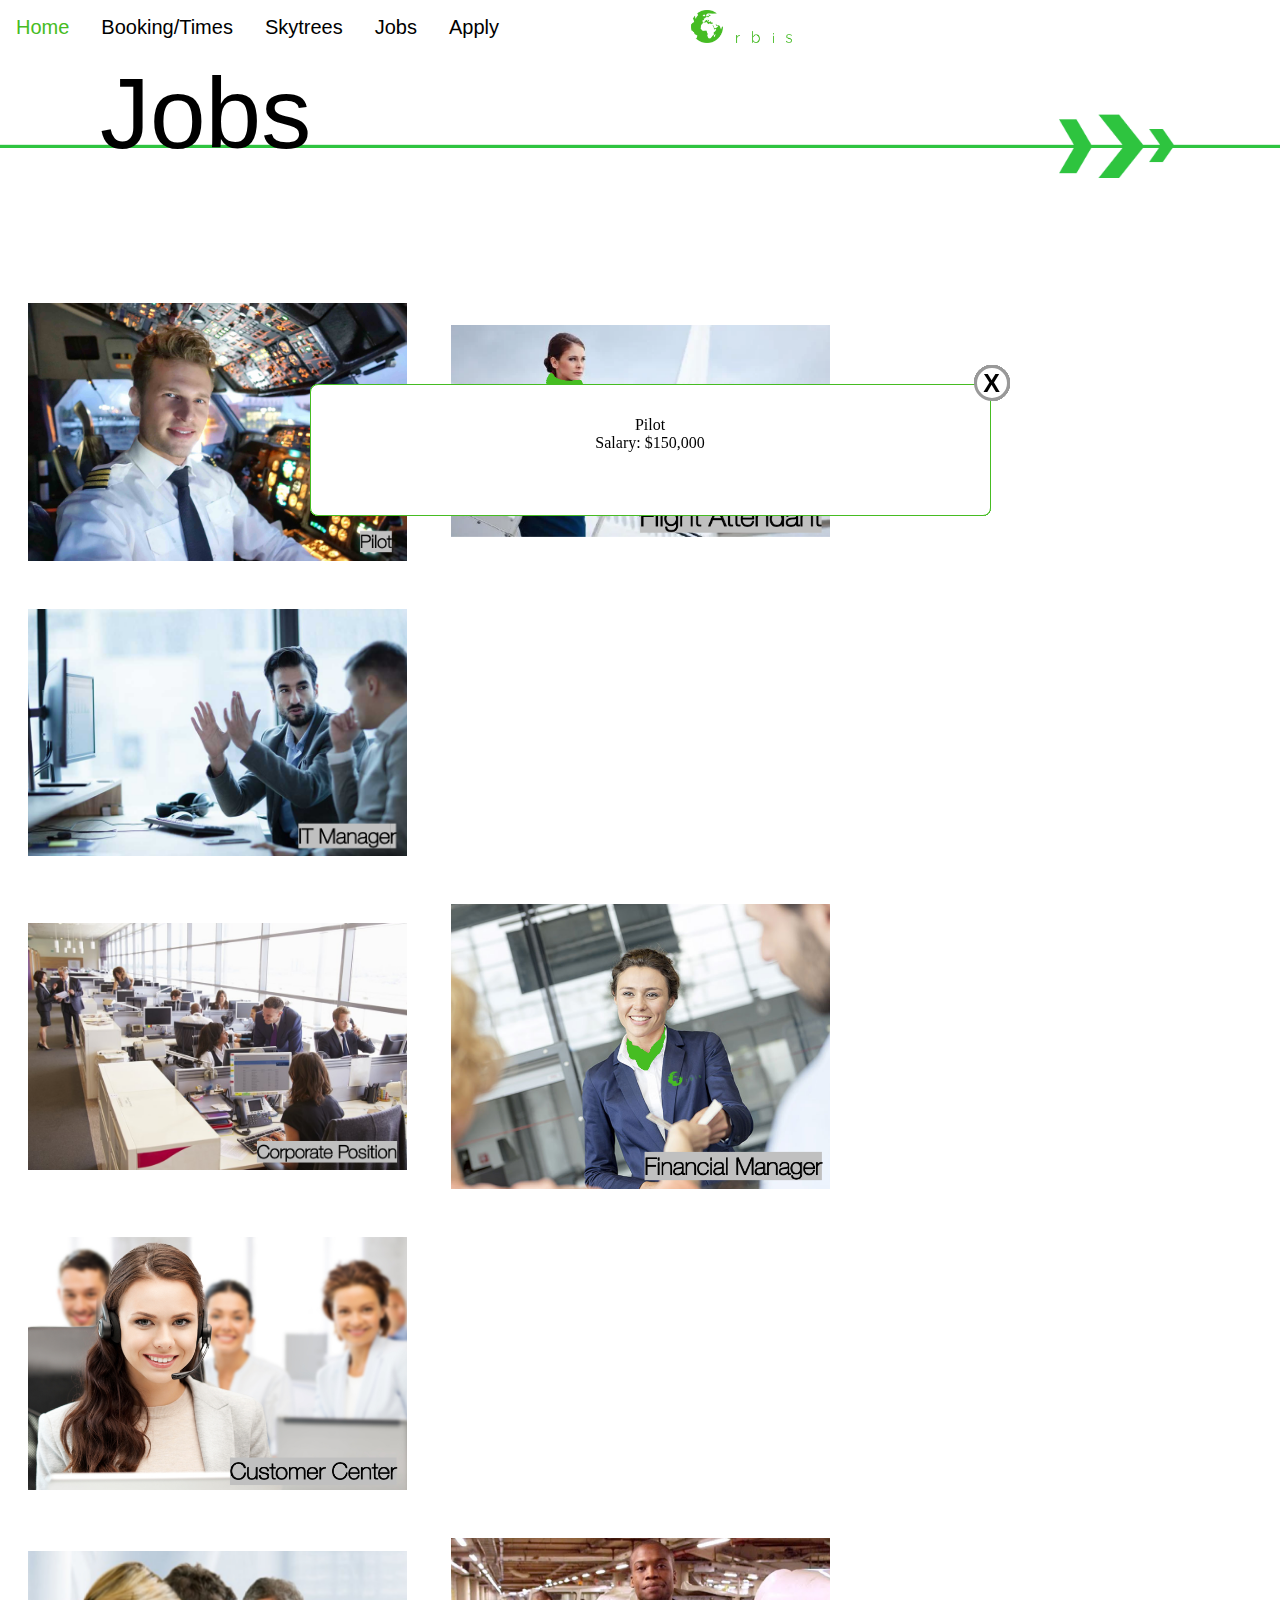
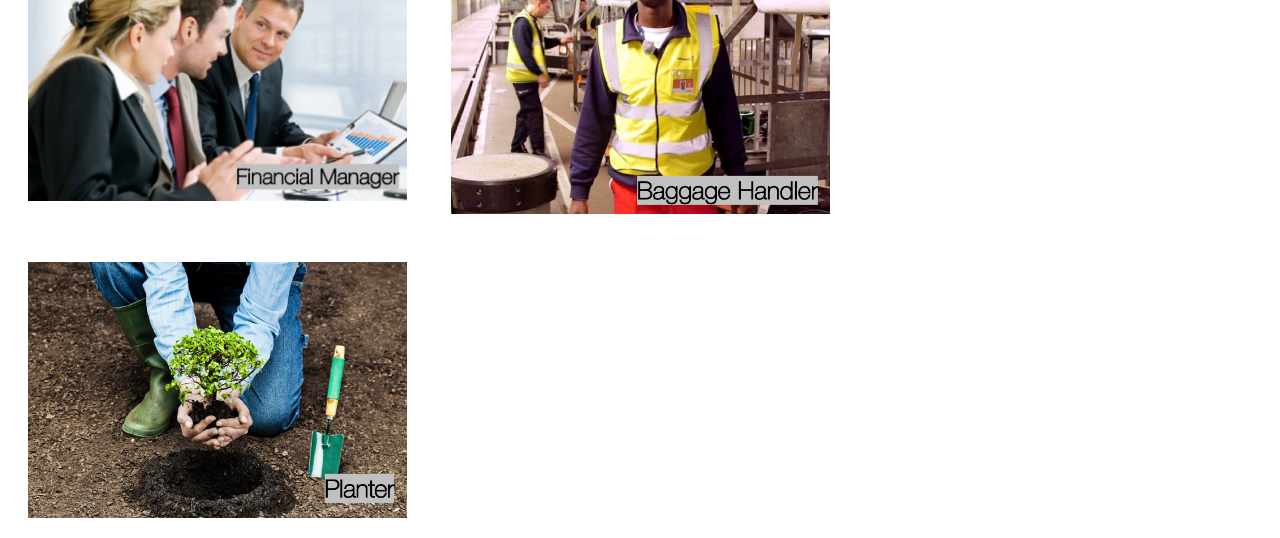
<file: orbis/jobinfo/jobinfo.html>
<!DOCTYPE html>
<!-- saved from url=(0056)file:///Users/clarajeon/Downloads/orbis/jobinfo/job.html -->
<html lang="en"><head><meta http-equiv="Content-Type" content="text/html; charset=UTF-8">
    
    <meta name="viewport" content="width=device-width, initial-scale=1.0">
    <meta http-equiv="X-UA-Compatible" content="ie=edge">
    <link rel="stylesheet" href="./jobinfo_files/style.css">
    <script src="./jobinfo_files/jquery.min.js"></script>
    <script type="text/javascript" src="./jobinfo_files/jsapi"></script>
    <title>Job Information</title>
</head>
<body style="margin:0px">
                <div id="navbar">
                                <ul class="inline">
                                        <li>
                                                <a href="file:///Users/clarajeon/Downloads/orbis/home/index.html">Home</a>
                                        </li>
                                        <li>
                                                <a href="file:///Users/clarajeon/Downloads/orbis/booking/plane.html">Booking/Times</a>
                                        </li>
                                        <li> 
                                                <a href="file:///Users/clarajeon/Downloads/orbis/programs/program.html">Skytrees</a>
                                        </li>
                                        <li>
                                                <a href="file:///Users/clarajeon/Downloads/orbis/jobinfo/job.html">Jobs</a>
                                        </li>
                                        <li>
                                                        <a href="file:///Users/clarajeon/Downloads/orbis/apply/apply.html">Apply</a>
                                        </li>
                                        <div id="earthlogo" style="display: inline-block"></div>
                                                        <img class="earthlogorest" style="vertical-align:text-bottom; width:32.5px; margin-left:170px; margin-top:10px;" src="./jobinfo_files/logoearth.png" alt="logo">
                                                        <img class="earthlogorest" style="vertical-align:text-bottom; width:4.1px" src="./jobinfo_files/logor.png" alt="logo">
                                                        <img class="earthlogorest" style="vertical-align:text-bottom; width:7.7px" src="./jobinfo_files/logob.png" alt="logo">
                                                        <img class="earthlogorest" style="vertical-align:text-bottom; width:1px" src="./jobinfo_files/logoi.png" alt="logo">
                                                        <img class="earthlogorest" style="vertical-align:text-bottom; width:6.4px" src="./jobinfo_files/logos.png" alt="logo">
                                         </ul></div>
                                    
                        

<br> <br>
        <div>
                <h1 id="title" style="font-size: 100px">Jobs</h1>
        </div>
        <img id="line" src="./jobinfo_files/line.png">
        <div class="row">
                        <div class="column">
                          <a class="trigger_popup_fricc"><img class="imagejobs" src="./jobinfo_files/pilot.png"> </a>
                          <div class="hover_bkgr_fricc" style="display: block;">
                                        <span class="helper"></span>
                                        <div>
                                            <div class="popupCloseButton">X</div>
                                            <p>Add any HTML<br>inside the popup box!</p>
                                        </div>
                                    </div>
                        <a class="trigger_popup_fricc"><img class="imagejobs" src="./jobinfo_files/flightattendant.png"></a>
                          <div class="hover_bkgr_fricc" style="display: block;">
                                        <span class="helper"></span>
                                        <div>
                                            <div class="popupCloseButton">X</div>
                                            <p>Add any HTML content<br>inside the popup box!</p>
                                        </div>
                                    </div>
                        <a class="trigger_popup_fricc"><img class="imagejobs" src="./jobinfo_files/itmanager.png"></a>
                          <div class="hover_bkgr_fricc" style="display: block;">
                                        <span class="helper"></span>
                                        <div>
                                            <div class="popupCloseButton">X</div>
                                            <p>Add any HTML content<br>inside the popup box!</p>
                                        </div>
                                    </div>
                        </div>
                        <div class="column">
                        <a class="trigger_popup_fricc"><img class="imagejobs" src="./jobinfo_files/corporateposition.png"></a>
                                <div class="hover_bkgr_fricc" style="display: block;">
                                                <span class="helper"></span>
                                                <div>
                                                    <div class="popupCloseButton">X</div>
                                                    <p>Add any HTML content<br>inside the popup box!</p>
                                                </div>
                                            </div>
                        <a class="trigger_popup_fricc"><img class="imagejobs" src="./jobinfo_files/checkin.png"></a>
                                <div class="hover_bkgr_fricc" style="display: block;">
                                                <span class="helper"></span>
                                                <div>
                                                    <div class="popupCloseButton">X</div>
                                                    <p>Add any HTML content<br>inside the popup box!</p>
                                                </div>
                                            </div>
                        <a class="trigger_popup_fricc"><img class="imagejobs" src="./jobinfo_files/customercenter.png"></a>
                                <div class="hover_bkgr_fricc" style="display: block;">
                                                <span class="helper"></span>
                                                <div>
                                                    <div class="popupCloseButton">X</div>
                                                    <p>Add any HTML content<br>inside the popup box!</p>
                                                </div>
                                            </div>
                        </div>
                        <div class="column">
                        <a class="trigger_popup_fricc"><img class="imagejobs" src="./jobinfo_files/financialmanager.png"></a>
                          <div class="hover_bkgr_fricc" style="display: block;">
                                        <span class="helper"></span>
                                        <div>
                                            <div class="popupCloseButton">X</div>
                                            <p>Add any HTML content<br>inside the popup box!</p>
                                        </div>
                                    </div>
                        <a class="trigger_popup_fricc"><img class="imagejobs" src="./jobinfo_files/baggagemanager.png"></a>
                          <div class="hover_bkgr_fricc" style="display: block;">
                                        <span class="helper"></span>
                                        <div>
                                            <div class="popupCloseButton">X</div>
                                            <p>Add any HTML content<br>inside the popup box!</p>
                                        </div>
                                    </div>
                        <a class="trigger_popup_fricc"><img class="imagejobs" src="./jobinfo_files/planter.png"></a>
                          <div class="hover_bkgr_fricc" style="display: block;">
                                        <span class="helper"></span>
                                        <div>
                                            <div class="popupCloseButton">X</div>
                                            <p>Pilot<br>Salary: $150,000</p>
                                        </div>
                                    </div>
                        </div>
                </div>
<script>
         window.onscroll = function() {myFunction()};
var navbar = document.getElementById("navbar");
var sticky = navbar.offsetTop;
function myFunction() {
    if (window.pageYOffset >= sticky) {
        navbar.classList.add("sticky")
} else {
        navbar.classList.remove("sticky");
        }
}
$(window).load(function () {
    $(".trigger_popup_fricc").click(function(){
       $('.hover_bkgr_fricc').show();
    });
    $('.hover_bkgr_fricc').click(function(){
        $('.hover_bkgr_fricc').hide();
    });
    $('.popupCloseButton').click(function(){
        $('.hover_bkgr_fricc').hide();
    });
});
</script>
</body></html>
</file>
<file: orbis/home/style.css>
#logor{

    display: none;
}
#logob{
    display: none;
}
#logoi{
    display: none;
}
#logos{
    display: none;
}
#navbar {
    z-index: 1000;
}

#navbar ul {
    font-family: "HelveticaNeue-Thin", "Helvetica Neue Light", "Helvetica Neue", Helvetica, Arial, "Lucida Grande", sans-serif; 
    font-size: 20px;
    border: none;
    cursor: pointer;
    list-style-type: none;
    list-style-type: none;
    margin: 0px;
    padding: 0px;
    overflow: hidden;
    background-color:rgb(255, 255, 255);
}
#navbar li  {
    float: left;
}

#navbar li a {
    display:inline-block;
    color:rgb(0, 0, 0);
    text-align: center;
    padding: 16px;
    text-decoration: none;
}

#navbar li a:hover {
     color: rgb(43, 196, 43);
}

.sticky {
    position: sticky;
    top: 0;
    width: 100%;
}

#section1 {
    text-align: center;
    color: rgb(255, 255, 255);
    font-family: "HelveticaNeue-Light", "Helvetica Neue Light", "Helvetica Neue", Helvetica, Arial, "Lucida Grande", sans-serif; 
     font-weight: 300;
    font-size: 50px;
    background-color:#46bc22;
    border-radius: 25px;
    margin: 20px;
}

#intro {
    display: inline-block;
    margin-left: 20px;
    margin-top: 0%; 
    margin-bottom: 0%;
    color: rgb(105, 209, 57);
    font-family: "HelveticaNeue-Light", "Helvetica Neue Light", "Helvetica Neue", Helvetica, Arial, "Lucida Grande", sans-serif; 
    font-weight: 300;
    font-size: 50px;
    border: 4px green;
    position: relative;
    top:200px;
    z-index: 20;
}

#sideimage{
    display: inline-block;
    margin-left: 10px;
    border-radius: 25px;
    width: 50%;
}
.imagesets{
    display: inline-block;
}
.main_container {
    border-radius: 25px;
    height: 100px;
    width: auto;
    padding: 3px;
    margin: 2px;
    max-width: 600px;
    background-color: #46bc22;
    align-content: center;
    position:relative;
    top: 200px;
}
.container_inner {
    border-radius: 25px;
    height: auto;
    border: none;
    background-color: #46bc22;
    max-width: 600px;
    vertical-align: center;
    padding-top: 12px;
    padding-left: 10px;
    align-content: center;
}
.num_tiles {
    border-radius: 25px;
    width:30px;
    height: 30px;
    background-color: #ffffff;
    color: #46bc22;
    font-size: 60px;
    text-align: center;
    padding: 3px;
    margin: 1.5px;
    font-family: verdana;
    vertical-align: center;
}
.earthlogorest{
    vertical-align: text-bottom;
    margin-left:70px;
    
}

#sideinfo {
    font-family: "HelveticaNeue-Light", "Helvetica Neue Light", "Helvetica Neue", Helvetica, Arial, "Lucida Grande", sans-serif; 
    font-weight: 300;
    font-size: 20px;
    width: 40%
}
#treecounter {
    position:relative;
    left: 30%;
    bottom: 200px;
    
}
.footer {
    background-color: #46bc22
}
#left {
    font-family: "HelveticaNeue-Thin", "Helvetica Neue Light", "Helvetica Neue", Helvetica, Arial, "Lucida Grande", sans-serif; 
    font-size: 20px;
    border: none;
    cursor: pointer;
    list-style-type: none;
    list-style-type: none;
    margin: 0px;
    padding: 0px;
    overflow: hidden;
}
#footerimage {
    width:50px;
    float: left;
    margin: 10px;
}
#credits {
    font-family: "HelveticaNeue-Thin", "Helvetica Neue Thin", "Helvetica Neue", Helvetica, Arial, "Lucida Grande", sans-serif; 
   font-weight: 300;
   font-size:30px;
   display:inline-block;
   color:rgb(0, 0, 0);
   text-decoration: none;
   float:right;
   margin-right: 20px;
   position:relative;
   top:15px;
}
#credits:hover {
    color: rgb(95, 95, 95);
}
</file>
<file: programs/style.css>
#navbar ul {
    font-family: "HelveticaNeue-Thin", "Helvetica Neue Light", "Helvetica Neue", Helvetica, Arial, "Lucida Grande", sans-serif; 
    font-size: 20px;
    border: none;
    cursor: pointer;
    list-style-type: none;
    list-style-type: none;
    margin: 0px;
    padding: 0px;
    overflow: hidden;
    background-color:rgb(255, 255, 255);
}
#navbar li {
    float: left;
}

#navbar li a {
    display:inline-block;
    color:rgb(0, 0, 0);
    text-align: center;
    padding: 16px;
    text-decoration: none;
}

#navbar li a:hover {
     color: #46bc22;
}
.content {
    padding: 16px;
  }

.sticky {
    position: sticky;
    top: 0;
    width: 100%;
    z-index: 200;
}

.sticky + .content {
    padding-top: 10000px;
  }

#treeplane {
    width: 100%;
}

.earthlogorest {
        margin-left: 7px;
    }

#earthlogo {
    display: inline-block;
}

* {box-sizing: border-box}
.mySlides {display: none}
img {vertical-align: middle;}


/* Slideshow container */
    .slideshow-container {
    max-width: 100%;
    margin-top: 5px;
    z-index: 125;
}

/* Next & previous buttons */
.prev, .next {
    cursor: pointer;
    position: absolute;
    top: 30%;
    width: auto;
    padding: 16px;
    margin-top: -22px;
    color: white;
    font-weight: bold;
    font-size: 18px;
    transition: 0.6s ease;
    border-radius: 0 3px 3px 0;
    user-select: none;
}

/* Position the "next button" to the right */
.next {
    right: 0;
    border-radius: 3px 0 0 3px;
}

/* On hover, add a black background color with a little bit see-through */
.prev:hover, .next:hover {
    background-color: rgba(0,0,0,0.8);
}

/* The dots/bullets/indicators */
.dot {
  cursor: pointer;
  height: 15px;
  width: 15px;
  margin: 0 2px;
  background-color: #bbb;
  border-radius: 50%;
  display: inline-block;
  transition: background-color 0.6s ease;
}

.active, .dot:hover {
  background-color: #717171;
}

.fade {
  -webkit-animation-name: fade;
  -webkit-animation-duration: 1.5s;
  animation-name: fade;
  animation-duration: 1.5s;
}

@-webkit-keyframes fade {
  from {opacity: .4} 
  to {opacity: 1}
}

@keyframes fade {
  from {opacity: .4} 
  to {opacity: 1}
}

/* On smaller screens, decrease text size */
@media only screen and (max-width: 300px) {
  .prev, .next,.text {font-size: 11px}
}
#title {
  font-family: "HelveticaNeue-UltraLight", "Helvetica Neue Ultra Light", "Helvetica Neue", Helvetica, Arial, "Lucida Grande", sans-serif; 
  font-weight: 100;
  margin: 0px;
  display: block;
  position: relative;
  bottom: 35px;
  z-index: 150;
  left: 100px;
}
#line {
  width: 100%;
  position: relative;
  bottom: 93px;
  z-index: 100;
}
#info{
  font-family: "HelveticaNeue-Thin", "Helvetica Neue Thin", "Helvetica Neue", Helvetica, Arial, "Lucida Grande", sans-serif; 
  font-weight: 300;
  font-size: 30px;
  margin-left:150px;
  margin-right: 300px;
  margin-top: 0px;
  margin-bottom: 0px;
  position: relative;
  bottom: 90px;
}
table{
  margin: 10px;
  position: relative;
  bottom: 0px;
  float: right;

}
table,td {
  border: 1pt solid #c9c8c8;
  border-collapse: collapse;
  position: relative;
  right: 14px;
}

td {
  text-align: center;
  padding-top: 20px;
  padding-bottom: 20px;
}
#tablebox {
 width: 330px;
 height: 50px;
}

#checkno {
  width: 30px;
  
}
#middleimage {
  width: 800px;
  padding-left: 150px;
  display: inline-block;
  position: relative;
  bottom: 75px;
}
#middletext {
  font-family: "HelveticaNeue-Thin", "Helvetica Neue Thing", "Helvetica Neue", Helvetica, Arial, "Lucida Grande", sans-serif; 
  font-weight: 300;
  display: inline-block;
  position: relative;
  color: white;
  bottom: 75px;
  font-size: 40px;
  background-color:#46bc22;
  padding-left: 26px;
  padding-right: 40px;
  padding-bottom: 143px;
  padding-top: 23px;
}
#middlelink {
  font-family: "HelveticaNeue-Thin", "Helvetica Neue Thing", "Helvetica Neue", Helvetica, Arial, "Lucida Grande", sans-serif; 
  font-weight: 300;
  background-color: #83f34fd5;
  text-decoration: none;
  color: #ffffff;
  position: relative;
  font-size: 40px;
  right: 300px;
  padding: 20px;
  border-radius: 25px;
  
}
#middlelink:hover {
   color: white;
   background-color: #6fe94abe;
}

#requirements {
  font-family: "HelveticaNeue-UltraLight", "Helvetica Neue Ultra Light", "Helvetica Neue", Helvetica, Arial, "Lucida Grande", sans-serif; 
  font-weight: 300;
  font-size: 20px;
  display: inline-block;
  padding-left: 25%;
  margin: 0px;
  position: relative;
  bottom: 50px;

}
#picrequirements {
  margin-left: 19%;
  width: 20%;
}
#picrequirementss {
  margin-left: 17%;
  width: 25%;
}
#requirementsinfo {
  font-family: "HelveticaNeue-UltraLight", "Helvetica Neue Ultra Light", "Helvetica Neue", Helvetica, Arial, "Lucida Grande", sans-serif; 
  font-weight: 300;
  font-size: 25px;
  display: inline-block;
  padding-left: 20%;
  margin: 0px;
  position: relative;
  text-align: center;
}
#normal {
  border: 1pt solid #c9c8c8;
  font-weight: 200;
  margin-left: 0px;
  position: relative;
  text-align: center;
  display:inline-block;
  width: 23%;
  height: 175px;
  vertical-align: bottom;
  left: 27.8%;
}
h1 {
  font-family: "HelveticaNeue-Light", "Helvetica Neue Light", "Helvetica Neue", Helvetica, Arial, "Lucida Grande", sans-serif; 
  font-weight: 300;
}
h2 {
  font-family: "HelveticaNeue-UltraLight", "Helvetica Neue Ultra Light", "Helvetica Neue", Helvetica, Arial, "Lucida Grande", sans-serif; 
  font-weight: 300;
}

.tooltip {
  position: relative;
  display: inline-block;
  vertical-align: middle;
  bottom: 2px;
  margin: 8px;
}


.tooltip .tooltiptext {
  font-family: "HelveticaNeue-Thin", "Helvetica Neue Thin", "Helvetica Neue", Helvetica, Arial, "Lucida Grande", sans-serif; 
  font-weight: 300;
  visibility: hidden;
  width: 300px;
  background-color: #555;
  color: #fff;
  text-align: center;
  padding: 5px 0;
  border-radius: 6px;
  margin: 5px;


  position: absolute;
  z-index: 1;
  bottom: 125%;
  left: 50%;
  margin-left: -60px;


  opacity: 0;
  transition: opacity 0.3s;
}


.tooltip .tooltiptext::after {
  content: "";
  position: absolute;
  top: 100%;
  left: 19%;
  margin-left: 0px;
  border-width: 5px;
  border-style: solid;
  border-color: #555 transparent transparent transparent;
}


.tooltip:hover .tooltiptext {
  visibility: visible;
  opacity: 1;
}

#number1 {
  display: inline-block;
  vertical-align: middle;
  font-family: "HelveticaNeue-Light", "Helvetica Neue Light", "Helvetica Neue", Helvetica, Arial, "Lucida Grande", sans-serif; 
  font-weight: 300;
  padding-left: 40px;
  position: relative;
  align: left;
  top: 7px;
  margin-top: 18px;
  margin-bottom: 18px;
}
.tooltip {
  margin-left: 10%;
  top: 5px;
}
.footer {
  background-color: #46bc22
}
#left {
  font-family: "HelveticaNeue-Thin", "Helvetica Neue Light", "Helvetica Neue", Helvetica, Arial, "Lucida Grande", sans-serif; 
  font-size: 20px;
  border: none;
  cursor: pointer;
  list-style-type: none;
  list-style-type: none;
  margin: 0px;
  padding: 0px;
  overflow: hidden;
}
#footerimage {
  width:50px;
  float: left;
  margin: 10px;
}
#credits {
  font-family: "HelveticaNeue-Thin", "Helvetica Neue Thin", "Helvetica Neue", Helvetica, Arial, "Lucida Grande", sans-serif; 
 font-weight: 300;
 font-size:30px;
 display:inline-block;
 color:rgb(0, 0, 0);
 text-decoration: none;
 float:right;
 margin-right: 20px;
 position:relative;
 top:15px;
}
#credits:hover {
  color: rgb(95, 95, 95);
}
</file>
<file: orbis/apply/style.css>
#navbar ul {
    font-family: "HelveticaNeue-Thin", "Helvetica Neue Light", "Helvetica Neue", Helvetica, Arial, "Lucida Grande", sans-serif; 
    font-size: 20px;
    border: none;
    cursor: pointer;
    list-style-type: none;
    list-style-type: none;
    margin: 0px;
    padding: 0px;
    overflow: hidden;
    background-color:rgb(255, 255, 255);
}
#navbar li {
    float: left;
}

#navbar li a {
    display:inline-block;
    color:rgb(0, 0, 0);
    text-align: center;
    padding: 16px;
    text-decoration: none;
}

#navbar li a:hover {
     color: #46bc22;
}
.content {
    padding: 16px;
  }

.sticky {
    position: sticky;
    top: 0;
    width: 100%;
    z-index: 200;
}

.sticky + .content {
    padding-top: 10000px;
  }
  .earthlogorest {
    margin-left: 7px;
}

#earthlogo {
display: inline-block;
}
#title {
    font-family: "HelveticaNeue-UltraLight", "Helvetica Neue Ultra Light", "Helvetica Neue", Helvetica, Arial, "Lucida Grande", sans-serif; 
    font-weight: 100;
    margin: 0px;
    display: block;
    position: relative;
    bottom: 35px;
    z-index: 150;
    left: 100px;
  }
  #line {
    width: 100%;
    position: relative;
    bottom: 93px;
    z-index: 100;
  }

  #form {
    font-family: "HelveticaNeue-Light", "Helvetica Neue Light", "Helvetica Neue", Helvetica, Arial, "Lucida Grande", sans-serif; 
    font-weight: 300;
  }
</file>
<file: orbis/credits/style.css>
#navbar ul {
    font-family: "HelveticaNeue-Thin", "Helvetica Neue Light", "Helvetica Neue", Helvetica, Arial, "Lucida Grande", sans-serif; 
    font-size: 20px;
    border: none;
    cursor: pointer;
    list-style-type: none;
    list-style-type: none;
    margin: 0px;
    padding: 0px;
    overflow: hidden;
    background-color:rgb(255, 255, 255);
}
#navbar li {
    float: left;
}

#navbar li a {
    display:inline-block;
    color:rgb(0, 0, 0);
    text-align: center;
    padding: 16px;
    text-decoration: none;
}

#navbar li a:hover {
     color: #46bc22;
}
.content {
    padding: 16px;
  }

.sticky {
    position: sticky;
    top: 0;
    width: 100%;
    z-index: 200;
}

.sticky + .content {
    padding-top: 10000px;
  }
  .earthlogorest {
    margin-left: 7px;
}

#earthlogo {
display: inline-block;
}
#title {
    font-family: "HelveticaNeue-UltraLight", "Helvetica Neue Ultra Light", "Helvetica Neue", Helvetica, Arial, "Lucida Grande", sans-serif; 
    font-weight: 100;
    margin: 0px;
    display: block;
    position: relative;
    bottom: 35px;
    z-index: 150;
    left: 100px;
  }
  #line {
    width: 100%;
    position: relative;
    bottom: 93px;
    z-index: 100;
  }
h2{
    font-family: "HelveticaNeue-Thin", "Helvetica Neue Thin", "Helvetica Neue", Helvetica, Arial, "Lucida Grande", sans-serif; 
   font-weight: 300;
   text-align:center;
   font-size: 50px;
}
h3{
    font-family: "HelveticaNeue-Thin", "Helvetica Neue Thin", "Helvetica Neue", Helvetica, Arial, "Lucida Grande", sans-serif; 
   font-weight: 300;
   text-align:center;
   font-size: 30px;
}
p{
    font-family: "HelveticaNeue-Thin", "Helvetica Neue Thin", "Helvetica Neue", Helvetica, Arial, "Lucida Grande", sans-serif; 
   font-weight: 300;
   text-align:center;
}
#creditbox {
    background-color:#46bc22;
    float:left;
    margin-left:4%
}
</file>
<file: orbis/jobinfo/style.css>
#navbar ul {
    font-family: "HelveticaNeue-Thin", "Helvetica Neue Light", "Helvetica Neue", Helvetica, Arial, "Lucida Grande", sans-serif; 
    font-size: 20px;
    border: none;
    cursor: pointer;
    list-style-type: none;
    list-style-type: none;
    margin: 0px;
    padding: 0px;
    overflow: hidden;
    background-color:rgb(255, 255, 255);
}
#navbar li {
    float: left;
}

#navbar li a {
    display:inline-block;
    color:rgb(0, 0, 0);
    text-align: center;
    padding: 16px;
    text-decoration: none;
}

#navbar li a:hover {
     color: #46bc22;
}
.content {
    padding: 16px;
  }

.sticky {
    position: sticky;
    top: 0;
    width: 100%;
    z-index: 200;
}

.sticky + .content {
    padding-top: 10000px;
  }
  .earthlogorest {
    margin-left: 7px;
}

#earthlogo {
display: inline-block;
}
#title {
    font-family: "HelveticaNeue-UltraLight", "Helvetica Neue Ultra Light", "Helvetica Neue", Helvetica, Arial, "Lucida Grande", sans-serif; 
    font-weight: 100;
    margin: 0px;
    display: block;
    position: relative;
    bottom: 35px;
    z-index: 150;
    left: 100px;
  }
  #line {
    width: 100%;
    position: relative;
    bottom: 93px;
    z-index: 100;
  }

#info {
  font-family: "HelveticaNeue-Light", "Helvetica Neue Light", "Helvetica Neue", Helvetica, Arial, "Lucida Grande", sans-serif; 
   font-weight: 300;
   font-size: 20px;
   margin:0px;
   margin-left: 200px;
   position: relative;
   bottom: 50px;
}

.footer {
  background-color: #46bc22
}
#left {
  font-family: "HelveticaNeue-Thin", "Helvetica Neue Light", "Helvetica Neue", Helvetica, Arial, "Lucida Grande", sans-serif; 
  font-size: 20px;
  border: none;
  cursor: pointer;
  list-style-type: none;
  list-style-type: none;
  margin: 0px;
  padding: 0px;
  overflow: hidden;
}
#footerimage {
  width:50px;
  float: left;
  margin: 10px;
}
#credits {
  font-family: "HelveticaNeue-Thin", "Helvetica Neue Thin", "Helvetica Neue", Helvetica, Arial, "Lucida Grande", sans-serif; 
 font-weight: 300;
 font-size:30px;
 display:inline-block;
 color:rgb(0, 0, 0);
 text-decoration: none;
 float:right;
 margin-right: 20px;
 position:relative;
 top:15px;
}
#credits:hover {
  color: rgb(95, 95, 95);
}
.row {
  display: flex;
  flex-wrap: wrap;
  padding: 0 4px;
}

.column {
  padding: 0 4px;
}

.imagejobs {
  width: 32%;
}

/*pilot*/
.btn{
  font-size: 20px;
  color: white;
  padding: 10px 7px;
  cursor: pointer;  
}

#box{
  width: 500px;
  overflow: hidden;
  background-color: #46bc22;
  box-shadow: 0 0 20px black;
  border-radius: 8px;
  position: absolute;
  top: 40%;
  left: 30%;
  z-index: 9999;
  padding: 10px;
  text-align: center;
  display: none;
}

#box span {
  color: white;
  font-size:40px;
  display: block;
  margin: 20px 0;
}

#box h1{
  color: white;
  font-family: "HelveticaNeue-UltraLight", "Helvetica Neue Ultra Light", "Helvetica Neue", Helvetica, Arial, "Lucida Grande", sans-serif; 
   font-weight: 300;
   font-size: 25px;
}
.close{
  font-size: 18px;
  color: white;
  padding: 10px 20px;
  cursor: pointer; 
  background-color: #338a19;
  display: inline-block;
  border-radius: 4px; 
}

/*flight attendant*/
.btn2 {
  font-size: 20px;
  color: white;
  padding: 10px 7px;
  cursor: pointer;  
}

#box2{
  width: 500px;
  overflow: hidden;
  background-color: #46bc22;
  box-shadow: 0 0 20px black;
  border-radius: 8;
  position: absolute;
  top: 40%;
  left: 30%;
  z-index: 9999;
  padding: 10px;
  text-align: center;
  display: none;
}

#box2 span {
  color: white;
  font-size:40px;
  display: block;
  margin: 20px 0;
}

#box2 h1{
  color: white;
  font-family: "HelveticaNeue-UltraLight", "Helvetica Neue Ultra Light", "Helvetica Neue", Helvetica, Arial, "Lucida Grande", sans-serif; 
   font-weight: 300;
   font-size: 25px;
}
.close2{
  font-size: 18px;
  color: white;
  padding: 10px 20px;
  cursor: pointer; 
  background-color: #338a19;
  display: inline-block;
  border-radius: 4px; 
}

/*it manager*/
.btn3 {
  font-size: 20px;
  color: white;
  padding: 10px 7px;
  cursor: pointer;  
}

#box3{
  width: 500px;
  overflow: hidden;
  background-color: #46bc22;
  box-shadow: 0 0 20px black;
  border-radius: 8px;
  position: absolute;
  top: 40%;
  left: 30%;
  z-index: 9999;
  padding: 10px;
  text-align: center;
  display: none;
}

#box3 span {
  color: white;
  font-size:40px;
  display: block;
  margin: 20px 0;
}

#box3 h1{
  color: white;
  font-family: "HelveticaNeue-UltraLight", "Helvetica Neue Ultra Light", "Helvetica Neue", Helvetica, Arial, "Lucida Grande", sans-serif; 
   font-weight: 300;
   font-size: 25px;
}
.close3{
  font-size: 18px;
  color: white;
  padding: 10px 20px;
  cursor: pointer; 
  background-color: #338a19;
  display: inline-block;
  border-radius: 4px; 
}
/*corporate position*/
.btn4{
  font-size: 20px;
  color: white;
  padding: 10px 7px;
  cursor: pointer;  
}

#box4{
  width: 500px;
  overflow: hidden;
  background-color: #46bc22;
  box-shadow: 0 0 20px black;
  border-radius: 8px;
  position: absolute;
  top: 60%;
  left: 30%;
  z-index: 9999;
  padding: 10px;
  text-align: center;
  display: none;
}

#box4 span {
  color: white;
  font-size:40px;
  display: block;
  margin: 20px 0;
}

#box4 h1{
  color: white;
  font-family: "HelveticaNeue-UltraLight", "Helvetica Neue Ultra Light", "Helvetica Neue", Helvetica, Arial, "Lucida Grande", sans-serif; 
   font-weight: 300;
   font-size: 25px;
}
.close4{
  font-size: 18px;
  color: white;
  padding: 10px 20px;
  cursor: pointer; 
  background-color: #338a19;
  display: inline-block;
  border-radius: 4px; 
}
/*check-in person*/
.btn5{
  font-size: 20px;
  color: white;
  padding: 10px 7px;
  cursor: pointer;  
}

#box5{
  width: 500px;
  overflow: hidden;
  background-color: #46bc22;
  box-shadow: 0 0 20px black;
  border-radius: 8px;
  position: absolute;
  top: 60%;
  left: 30%;
  z-index: 9999;
  padding: 10px;
  text-align: center;
  display: none;
}

#box5 span {
  color: white;
  font-size:40px;
  display: block;
  margin: 20px 0;
}

#box5 h1{
  color: white;
  font-family: "HelveticaNeue-UltraLight", "Helvetica Neue Ultra Light", "Helvetica Neue", Helvetica, Arial, "Lucida Grande", sans-serif; 
   font-weight: 300;
   font-size: 25px;
}
.close5{
  font-size: 18px;
  color: white;
  padding: 10px 20px;
  cursor: pointer; 
  background-color: #338a19;
  display: inline-block;
  border-radius: 4px; 
}

/*customer center*/
.btn6{
  font-size: 20px;
  color: white;
  padding: 10px 7px;
  cursor: pointer;  
}

#box6{
  width: 500px;
  overflow: hidden;
  background-color: #46bc22;
  box-shadow: 0 0 20px black;
  border-radius: 8px;
  position: absolute;
  top: 60%;
  left: 30%;
  z-index: 9999;
  padding: 10px;
  text-align: center;
  display: none;
}

#box6 span {
  color: white;
  font-size:40px;
  display: block;
  margin: 20px 0;
}

#box6 h1{
  color: white;
  font-family: "HelveticaNeue-UltraLight", "Helvetica Neue Ultra Light", "Helvetica Neue", Helvetica, Arial, "Lucida Grande", sans-serif; 
   font-weight: 300;
   font-size: 25px;
}
.close6{
  font-size: 18px;
  color: white;
  padding: 10px 20px;
  cursor: pointer; 
  background-color: #338a19;
  display: inline-block;
  border-radius: 4px; 
}

/*financial manager*/
.btn7{
  font-size: 20px;
  color: white;
  padding: 10px 7px;
  cursor: pointer;  
}

#box7{
  width: 500px;
  overflow: hidden;
  background-color: #46bc22;
  box-shadow: 0 0 20px black;
  border-radius: 8px;
  position: absolute;
  top: 80%;
  left: 30%;
  z-index: 9999;
  padding: 10px;
  text-align: center;
  display: none;
}

#box7 span {
  color: white;
  font-size:40px;
  display: block;
  margin: 20px 0;
}

#box7 h1{
  color: white;
  font-family: "HelveticaNeue-UltraLight", "Helvetica Neue Ultra Light", "Helvetica Neue", Helvetica, Arial, "Lucida Grande", sans-serif; 
   font-weight: 300;
   font-size: 25px;
}
.close7{
  font-size: 18px;
  color: white;
  padding: 10px 20px;
  cursor: pointer; 
  background-color: #338a19;
  display: inline-block;
  border-radius: 4px; 
}

/*baggage manager*/
.btn8{
  font-size: 20px;
  color: white;
  padding: 10px 7px;
  cursor: pointer;  
}

#box8{
  width: 500px;
  overflow: hidden;
  background-color: #46bc22;
  box-shadow: 0 0 20px black;
  border-radius: 8px;
  position: absolute;
  top: 80%;
  left: 30%;
  z-index: 9999;
  padding: 10px;
  text-align: center;
  display: none;
}

#box8 span {
  color: white;
  font-size:40px;
  display: block;
  margin: 20px 0;
}

#box8 h1{
  color: white;
  font-family: "HelveticaNeue-UltraLight", "Helvetica Neue Ultra Light", "Helvetica Neue", Helvetica, Arial, "Lucida Grande", sans-serif; 
   font-weight: 300;
   font-size: 25px;
}
.close8{
  font-size: 18px;
  color: white;
  padding: 10px 20px;
  cursor: pointer; 
  background-color: #338a19;
  display: inline-block;
  border-radius: 4px; 
}

/*planter*/
.btn9{
  font-size: 20px;
  color: white;
  padding: 10px 7px;
  cursor: pointer;  
}

#box9{
  width: 500px;
  overflow: hidden;
  background-color: #46bc22;
  box-shadow: 0 0 20px black;
  border-radius: 8px;
  position: absolute;
  top: 80%;
  left: 30%;
  z-index: 9999;
  padding: 10px;
  text-align: center;
  display: none;
}

#box9 span {
  color: white;
  font-size:40px;
  display: block;
  margin: 20px 0;
}

#box9 h1{
  color: white;
  font-family: "HelveticaNeue-UltraLight", "Helvetica Neue Ultra Light", "Helvetica Neue", Helvetica, Arial, "Lucida Grande", sans-serif; 
   font-weight: 300;
   font-size: 25px;
}
.close9{
  font-size: 18px;
  color: white;
  padding: 10px 20px;
  cursor: pointer; 
  background-color: #338a19;
  display: inline-block;
  border-radius: 4px; 
}
</file>
<file: orbis/jobinfo/jobinfo_files/style.css>
#navbar ul {
    font-family: "HelveticaNeue-Thin", "Helvetica Neue Light", "Helvetica Neue", Helvetica, Arial, "Lucida Grande", sans-serif; 
    font-size: 20px;
    border: none;
    cursor: pointer;
    list-style-type: none;
    list-style-type: none;
    margin: 0px;
    padding: 0px;
    overflow: hidden;
    background-color:rgb(255, 255, 255);
}
#navbar li {
    float: left;
}

#navbar li a {
    display:inline-block;
    color:rgb(0, 0, 0);
    text-align: center;
    padding: 16px;
    text-decoration: none;
}

#navbar li a:hover {
     color: #46bc22;
}
.content {
    padding: 16px;
  }

.sticky {
    position: sticky;
    top: 0;
    width: 100%;
    z-index: 200;
}

.sticky + .content {
    padding-top: 10000px;
  }
  .earthlogorest {
    margin-left: 7px;
}

#earthlogo {
display: inline-block;
}
#title {
    font-family: "HelveticaNeue-UltraLight", "Helvetica Neue Ultra Light", "Helvetica Neue", Helvetica, Arial, "Lucida Grande", sans-serif; 
    font-weight: 100;
    margin: 0px;
    display: block;
    position: relative;
    bottom: 35px;
    z-index: 150;
    left: 100px;
  }
  #line {
    width: 100%;
    position: relative;
    bottom: 93px;
    z-index: 100;
  }
  .row {
    display: flex;
    flex-wrap: wrap;
    padding: 0 4px;
  }
  
  .column {
    padding: 0 4px;
  }
  
  .column img {
    margin-top: 8px;
    vertical-align: middle;
  }
  /* Popup box BEGIN */
.hover_bkgr_fricc{
    background: clear;
    cursor:pointer;
    display:none;
    height:100%;
    position:fixed;
    text-align:center;
    top:0;
    width:100%;
    z-index:10000;
}
.hover_bkgr_fricc .helper{
    display:inline-block;
    height:100%;
    vertical-align:middle;
}
.hover_bkgr_fricc > div {
    background-color: #fff;
    border: 1px solid #46bc22;
    display: inline-block;
    height: auto;
    max-width: 551px;
    min-height: 100px;
    vertical-align: middle;
    width: 60%;
    position: relative;
    border-radius: 8px;
    padding: 15px 5%;
}
.popupCloseButton {
    background-color: #fff;
    border: 3px solid #999;
    border-radius: 50px;
    cursor: pointer;
    display: inline-block;
    font-family: arial;
    font-weight: bold;
    position: absolute;
    top: -20px;
    right: -20px;
    font-size: 25px;
    line-height: 30px;
    width: 30px;
    height: 30px;
    text-align: center;
}
.popupCloseButton:hover {
    background-color: #ccc;
}
.trigger_popup_fricc {
    cursor: pointer;
    font-size: 20px;
    margin: 20px;
    display: inline-block;
    font-weight: bold;
    width: 30%
}



.imagejobs {
    width: 100%;
}

#info {
  font-family: "HelveticaNeue-Light", "Helvetica Neue Light", "Helvetica Neue", Helvetica, Arial, "Lucida Grande", sans-serif; 
   font-weight: 300;
   font-size: 20px;
   margin:0px;
   margin-left: 200px;
   position: relative;
   bottom: 50px;
}
.modal {
  position: fixed;
  left: 0;
  top: 0;
  width: 100%;
  height: 100%;
  background-color: rgba(0, 0, 0, 0.5);
  opacity: 0;
  visibility: hidden;
  transform: scale(1.1);
  transition: visibility 0s linear 0.25s, opacity 0.25s 0s, transform 0.25s;
}
.modal-content {
  position: absolute;
  top: 50%;
  left: 50%;
  transform: translate(-50%, -50%);
  background-color: white;
  padding: 1rem 1.5rem;
  width: 24rem;
  border-radius: 0.5rem;
}
.close-button {
  float: right;
  width: 1.5rem;
  line-height: 1.5rem;
  text-align: center;
  cursor: pointer;
  border-radius: 0.25rem;
  background-color: lightgray;
}
.close-button:hover {
  background-color: darkgray;
}
.show-modal {
  opacity: 1;
  visibility: visible;
  transform: scale(1.0);
  transition: visibility 0s linear 0s, opacity 0.25s 0s, transform 0.25s;
}
</file>
